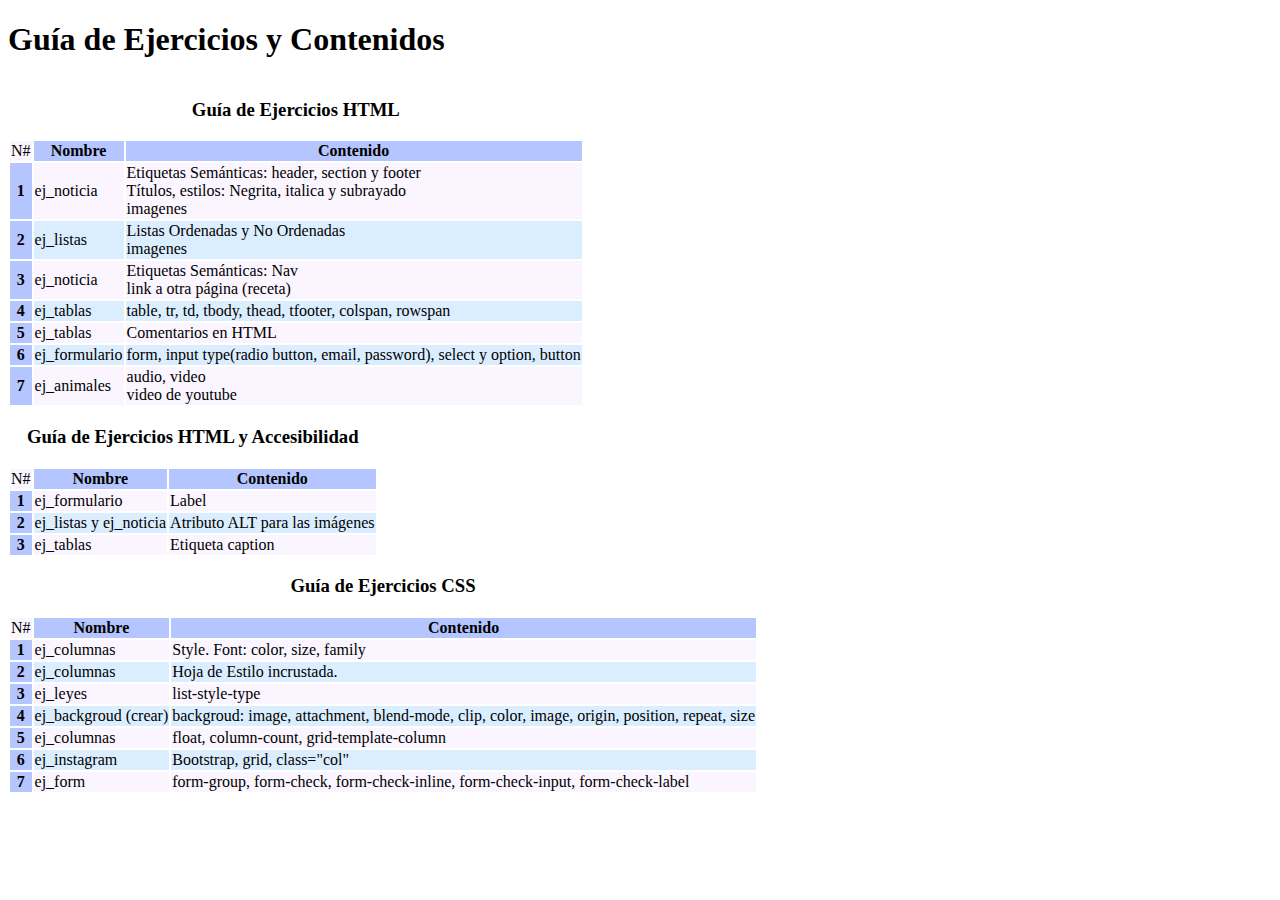
<file: index.html>
<!DOCTYPE html>
<html lang="es">
<head>
    <meta charset="UTF-8">
    <title>Guía de Ejercicios y Contenidos</title>
    <style>
        body{font-family: Calibri; align-self: center}
        table th {background-color: #b4c5ff; }

        table tr:nth-child(odd) {background-color: #faf5ff;}

        table tr:nth-child(even) {background-color: #dbeeff;}
    </style>
</head>
<body>
<h1>Guía de Ejercicios y Contenidos</h1>
<table>
    <caption><h3>Guía de Ejercicios HTML</h3></caption>
    <thead>
    <tr>
        <td>N#</td>
        <th>Nombre</th>
        <th>Contenido</th>
    </tr>
    </thead>
    <tbody>
    <tr>
        <th>1</th>
        <td>ej_noticia</td>
        <td>Etiquetas Semánticas: header, section y footer
            <br> Títulos, estilos: Negrita, italica y subrayado <br> imagenes </td>
    </tr>
    <tr>
        <th>2</th>
        <td>ej_listas</td>
        <td>Listas Ordenadas y No Ordenadas <br> imagenes</td>
    </tr>
    <tr>
        <th>3</th>
        <td>ej_noticia</td>
        <td>Etiquetas Semánticas: Nav <br> link a otra página (receta)</td>
    </tr>
    <tr>
        <th>4</th>
        <td>ej_tablas</td>
        <td>table, tr, td, tbody, thead, tfooter, colspan, rowspan</td>
    </tr>
    <tr>
        <th>5</th>
        <td>ej_tablas</td>
        <td>Comentarios en HTML</td>
    </tr>
    <tr>
        <th>6</th>
        <td>ej_formulario</td>
        <td>form, input type(radio button, email, password), select y option, button</td>
    </tr>

    <tr>
        <th>7</th>
        <td>ej_animales</td>
        <td>audio, video <br>
        video de youtube</td>
    </tr>
    </tbody>
</table>

<table>
    <caption><h3>Guía de Ejercicios HTML y Accesibilidad</h3></caption>
    <thead>
    <tr>
        <td>N#</td>
        <th>Nombre</th>
        <th>Contenido</th>
    </tr>
    </thead>
    <tbody>
    <tr>
        <th>1</th>
        <td>ej_formulario</td>
        <td>Label</td>
    </tr>
    <tr>
        <th>2</th>
        <td>ej_listas y ej_noticia</td>
        <td>Atributo ALT para las imágenes</td>
    </tr>
    <tr>
        <th>3</th>
        <td>ej_tablas</td>
        <td>Etiqueta caption</td>
    </tr>
    </tbody>
</table>

<table>
    <caption><h3>Guía de Ejercicios CSS</h3></caption>
    <thead>
    <tr>
        <td>N#</td>
        <th>Nombre</th>
        <th>Contenido</th>
    </tr>
    </thead>
    <tbody>
    <tr>
        <th>1</th>
        <td>ej_columnas</td>
        <td>Style. Font: color, size, family</td>
    </tr>
    <tr>
        <th>2</th>
        <td>ej_columnas</td>
        <td>Hoja de Estilo incrustada.</td>
    </tr>
    <tr>
        <th>3</th>
        <td>ej_leyes</td>
        <td>list-style-type</td>
    </tr>
    <tr>
        <th>4</th>
        <td>ej_backgroud (crear)</td>
        <td>backgroud: image, attachment, blend-mode, clip, color, image, origin, position, repeat, size</td>
    </tr>
    <tr>
        <th>5</th>
        <td>ej_columnas</td>
        <td>float, column-count, grid-template-column</td>
    </tr>
    <tr>
        <th>6</th>
        <td>ej_instagram</td>
        <td>Bootstrap, grid, class="col"</td>
    </tr>

    <tr>
        <th>7</th>
        <td>ej_form</td>
        <td>form-group, form-check, form-check-inline, form-check-input, form-check-label</td>
    </tr>
    </tbody>
</table>
</body>
</html>
</file>
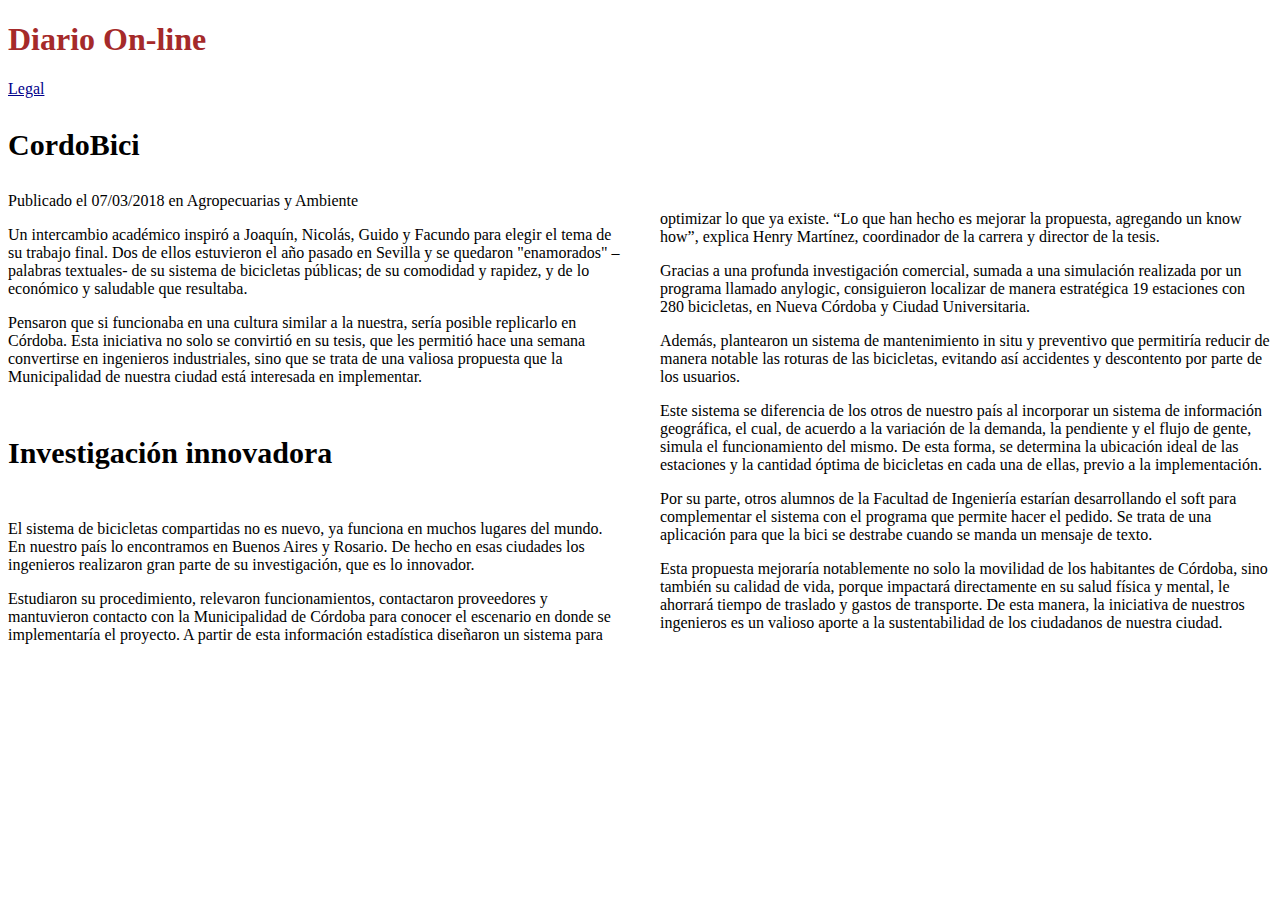
<file: Ejercicios-CSS/ej_columnas.html>
<!DOCTYPE html>
<html lang="es">
<head>
    <meta charset="UTF-8">
    <title>Ejercicio Columnas</title>
    <style>
        #tituloPrincipal{
            color: brown;
        }
        .tituloNoticia{
            font-size: 30px;
        }
        body{
            font-family: tahoma;
        }
        a:link, a:visited{
            color: darkblue;
        }
        a:hover{
            font-size: 1.4em;
        }
        a.active{
            font-weight: bold;
        }
        article{
            column-count: 2;
            column-gap: 40px;
        }
    </style>
</head>
<body>
<!--Cree los estilos CSS necesarios para que el texto se visualice en 2 columnas-->
<header>
    <h1 id="tituloPrincipal">Diario On-line</h1>
</header>
<a href="ej_leyes.html" target="_blank">Legal</a>
<section>
    <h3 class="tituloNoticia">CordoBici</h3>
    Publicado el 07/03/2018 en Agropecuarias y Ambiente
    <article>
        <div class="columna1">
            <p>
                Un intercambio académico inspiró a Joaquín, Nicolás, Guido y Facundo para elegir el tema de su trabajo final.
                Dos de ellos estuvieron el año pasado en Sevilla y se quedaron "enamorados" –palabras textuales- de su
                sistema de bicicletas públicas; de su comodidad y rapidez, y de lo económico y saludable que resultaba.
            </p>

            <p>
                Pensaron que si funcionaba en una cultura similar a la nuestra, sería posible replicarlo en Córdoba.
                Esta iniciativa no solo se convirtió en su tesis, que les permitió hace una semana convertirse en ingenieros
                industriales, sino que se trata de una valiosa propuesta que la Municipalidad de nuestra ciudad está
                interesada en implementar.
            </p>

            <h5 class="tituloNoticia">Investigación innovadora</h5>

            <p>
                El sistema de bicicletas compartidas no es nuevo, ya funciona en muchos lugares del mundo. En nuestro país
                lo encontramos en Buenos Aires y Rosario. De hecho en esas ciudades los ingenieros realizaron gran parte de
                su investigación, que es lo innovador.
            </p>

            <p>
                Estudiaron su procedimiento, relevaron funcionamientos, contactaron proveedores y mantuvieron contacto con
                la Municipalidad de Córdoba para conocer el escenario en donde se implementaría el proyecto.  A partir de
                esta información estadística diseñaron un sistema para optimizar lo que ya existe. “Lo que han hecho es
                mejorar la propuesta, agregando un know how”, explica Henry Martínez, coordinador de la carrera y director
                de la tesis.
            </p>
        </div>
        <div class="columna2">
            <p>
                Gracias a una profunda investigación comercial, sumada a una simulación realizada por un programa llamado
                anylogic, consiguieron localizar de manera estratégica 19 estaciones con 280 bicicletas, en Nueva Córdoba y
                Ciudad Universitaria.
            </p>

            <p>
                Además, plantearon un sistema de mantenimiento in situ y preventivo que permitiría reducir de manera notable
                las roturas de las bicicletas, evitando así accidentes y descontento por parte de los usuarios.
            </p>

            <p>
                Este sistema se diferencia de los otros de nuestro país al incorporar un sistema de información geográfica,
                el cual, de acuerdo a la variación de la demanda, la pendiente y el flujo de gente, simula el funcionamiento
                del mismo. De esta forma, se determina la ubicación ideal de las estaciones y la cantidad óptima de
                bicicletas en cada una de ellas, previo a la implementación.
            </p>

            <p>
                Por su parte, otros alumnos de la Facultad de Ingeniería estarían desarrollando el soft para complementar
                el sistema con el programa que permite hacer el pedido.  Se trata de una aplicación para que la bici se
                destrabe cuando se manda un mensaje de texto.
            </p>

            <p>
                Esta propuesta mejoraría notablemente no solo la movilidad de los habitantes de Córdoba, sino también su
                calidad de vida, porque impactará directamente en su salud física y mental, le ahorrará tiempo de traslado
                y gastos de transporte. De esta manera, la iniciativa de nuestros ingenieros es un valioso aporte a la
                sustentabilidad de los ciudadanos de nuestra ciudad.
            </p>
        </div>
    </article>
</section>
</body>
</html>
</file>
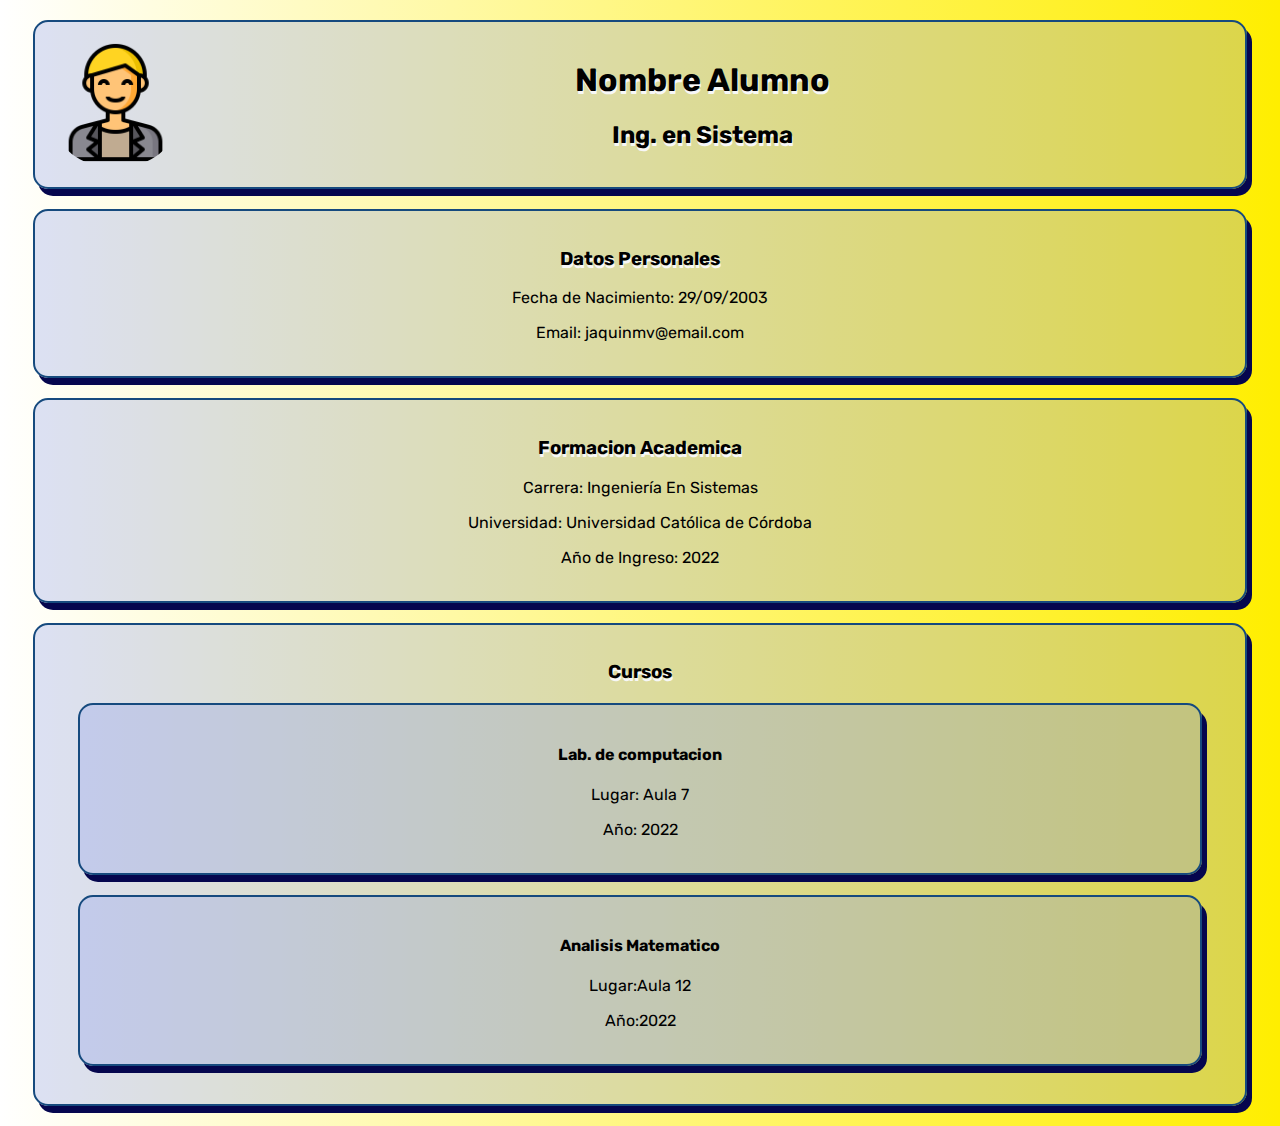
<file: Ejercicios-CSS/ej_cv.html>
<!DOCTYPE html>
<html lang="es">
<head>
    <meta charset="UTF-8">
    <title>CV Nombre Apellido</title>
    <link rel="preconnect" href="https://fonts.googleapis.com">
    <link rel="preconnect" href="https://fonts.gstatic.com" crossorigin>
    <link href="https://fonts.googleapis.com/css2?family=Rubik&display=swap" rel="stylesheet">
    <link rel="shortcut icon" href="imagenes/iconoweb.png">
    <link rel="stylesheet" href="estilo_cv.css" type="text/css">
</head>
<body class="cuerpoPagina">

<div>
    <img src="imagenes/fotopersona.png" id="foto">
    <h1>Nombre Alumno</h1>
    <h2>Ing. en Sistema</h2>
</div>

<div>
    <h3>Datos Personales</h3>
    <p><span>Fecha de Nacimiento:</span> 29/09/2003</p>
    <p><span>Email:</span> jaquinmv@email.com</p>
</div>

<div>
    <h3>Formacion Academica</h3>
    <p><span>Carrera:</span> Ingeniería En Sistemas</p>
    <p><span>Universidad:</span> Universidad Católica de Córdoba</p>
    <p><span>Año de Ingreso:</span> 2022</p>
</div>

<div>
    <h3>Cursos</h3>

    <div>
        <h4>Lab. de computacion</h4>
        <p><span>Lugar:</span> Aula 7</p>
        <p><span>Año:</span> 2022 </p>
    </div>

    <div>
        <h4>Analisis Matematico</h4>
        <p><span>Lugar:</span>Aula 12</p>
        <p><span>Año:</span>2022</p>
    </div>
</div>
</body>
</html>
</file>
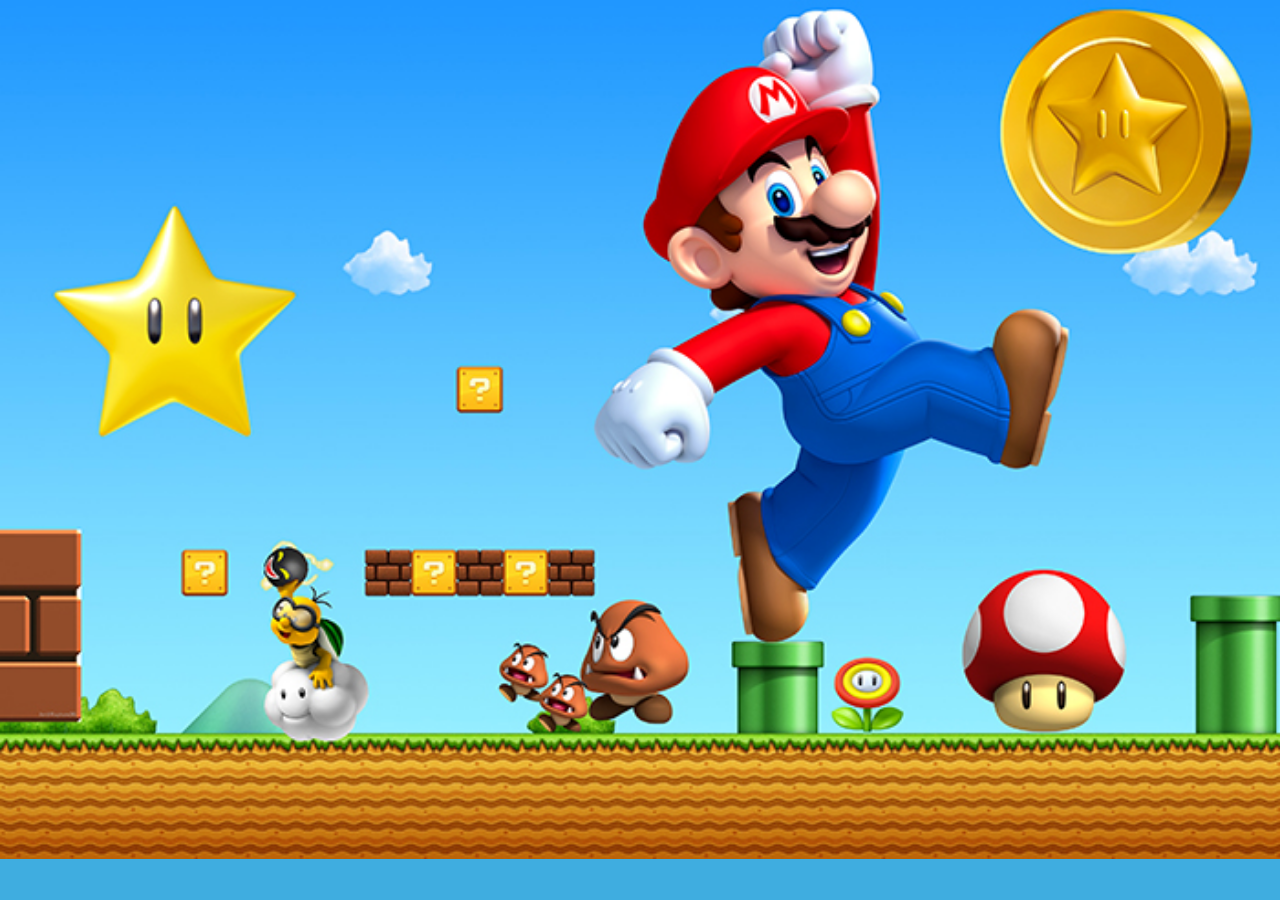
<file: Ejercicios-CSS/ej_fondos.html>
<!DOCTYPE html>
<html lang="es">
<head>
    <meta charset="UTF-8">
    <title>MARIOOOOO!!!!!!</title>
    <style>
        body{
            background-color: rgb(63, 173, 224);
            background-image: url("imagenes/fondo_mario.jpg");
            background-repeat: no-repeat;
            background-size: cover;
            background-attachment: scroll;
        }
    </style>
</head>
<body>
    
</body>
</html>
</file>
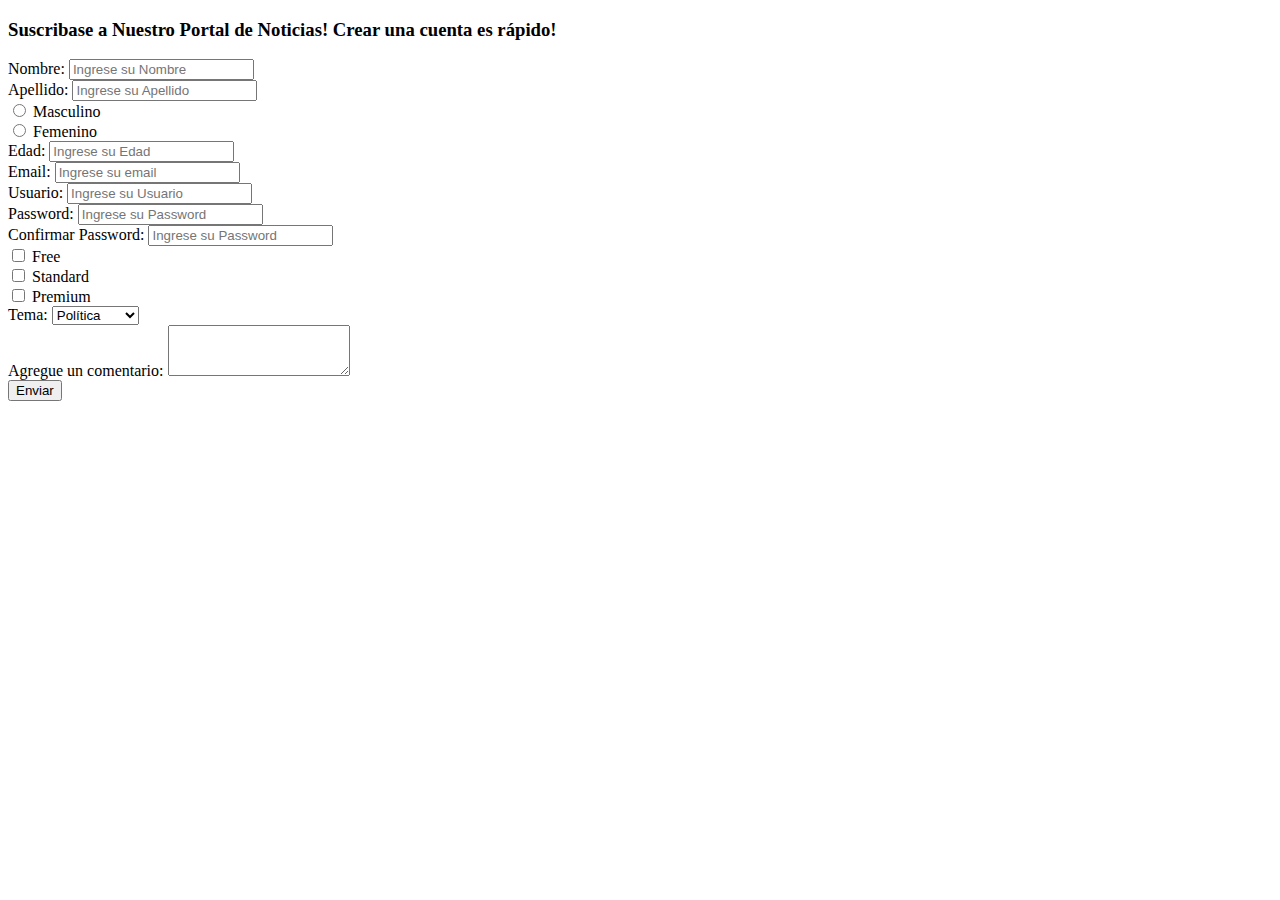
<file: Ejercicios-CSS/ej_formulario.html>
<!DOCTYPE html>
<html lang="es">
<head>
    <meta charset="UTF-8">
    <title>Ejercicio Formulario</title>
    <link rel="stylesheet" href="https://stackpath.bootstrapcdn.com/bootstrap/4.1.3/css/bootstrap.min.css" integrity="sha384-MCw98/SFnGE8fJT3GXwEOngsV7Zt27NXFoaoApmYm81iuXoPkFOJwJ8ERdknLPMO" crossorigin="anonymous">

    <script src="https://code.jquery.com/jquery-3.3.1.slim.min.js" integrity="sha384-q8i/X+965DzO0rT7abK41JStQIAqVgRVzpbzo5smXKp4YfRvH+8abtTE1Pi6jizo" crossorigin="anonymous"></script>
    <script src="https://cdnjs.cloudflare.com/ajax/libs/popper.js/1.14.3/umd/popper.min.js" integrity="sha384-ZMP7rVo3mIykV+2+9J3UJ46jBk0WLaUAdn689aCwoqbBJiSnjAK/l8WvCWPIPm49" crossorigin="anonymous"></script>
    <script src="https://stackpath.bootstrapcdn.com/bootstrap/4.1.3/js/bootstrap.min.js" integrity="sha384-ChfqqxuZUCnJSK3+MXmPNIyE6ZbWh2IMqE241rYiqJxyMiZ6OW/JmZQ5stwEULTy" crossorigin="anonymous"></script>

    <style>
        form{
            width: 70%;
        }
    </style>
</head>
<body>
<h3>Suscribase a Nuestro Portal de Noticias! Crear una cuenta es rápido!</h3>
<div>
    <form>
        <div class="form-group">
            <label for="input_nombre">Nombre:</label>
            <input type="text" class="form-control" id="input_nombre" aria-describedby="nombre" placeholder="Ingrese su Nombre">
        </div>
        <div class="form-group">
            <label for="input_apellido">Apellido:</label>
            <input type="text" class="form-control" id="input_apellido" aria-describedby="apellido" placeholder="Ingrese su Apellido">
        </div>

        <div class="form-check form-check-inline">
            <input class="form-check-input" type="radio" name="radioButton_sexo" id="sexoM" value="masculino">
            <label class="form-check-label" for="sexoM">Masculino</label>
        </div>
        <div class="form-check form-check-inline">
            <input class="form-check-input" type="radio" name="radioButton_sexo" id="sexoF" value="femenino">
            <label class="form-check-label" for="sexoF">Femenino</label>
        </div>

        <div class="form-group">
            <label for="input_edad">Edad:</label>
            <input type="text" class="form-control" id="input_edad" aria-describedby="edad" placeholder="Ingrese su Edad">
        </div>

        <div class="form-group">
            <label for="input_nombre">Email:</label>
            <input type="email" class="form-control" id="input_email" aria-describedby="email" placeholder="Ingrese su email">
        </div>

        <div class="form-group">
            <label for="input_usuario">Usuario:</label>
            <input type="text" class="form-control" id="input_usuario" aria-describedby="usuario" placeholder="Ingrese su Usuario">
        </div>
        <div class="form-group">
            <label for="input_password">Password:</label>
            <input type="password" class="form-control" id="input_password" aria-describedby="password" placeholder="Ingrese su Password">
        </div>
        <div class="form-group">
            <label for="input_conf-password">Confirmar Password:</label>
            <input type="password" class="form-control" id="input_conf-password" aria-describedby="confirmar password" placeholder="Ingrese su Password">
        </div>

        <div class="form-check form-check-inline">
            <input class="form-check-input" type="checkbox" id="chk_free" value="free">
            <label class="form-check-label" for="chk_free">Free</label>
        </div>
        <div class="form-check form-check-inline">
            <input class="form-check-input" type="checkbox" id="chk_standard" value="standard">
            <label class="form-check-label" for="chk_standard">Standard</label>
        </div>
        <div class="form-check form-check-inline">
            <input class="form-check-input" type="checkbox" id="chk_premium" value="premium">
            <label class="form-check-label" for="chk_premium">Premium</label>
        </div>

        <div class="form-group">
            <label class="my-1 mr-2" for="input_tema">Tema:</label>
            <select class="form-control" id="input_tema">
                <option>Política</option>
                <option>Negocios</option>
                <option>Tecnología</option>
                <option>Salud</option>
            </select>
        </div>

        <div class="form-group">
            <label for="textarea_comentario">Agregue un comentario:</label>
            <textarea class="form-control" id="textarea_comentario" rows="3"></textarea>
        </div>

        <button type="submit" class="btn btn-primary mb-2">Enviar</button>
    </form>
</div>
</body>
</html>
</file>
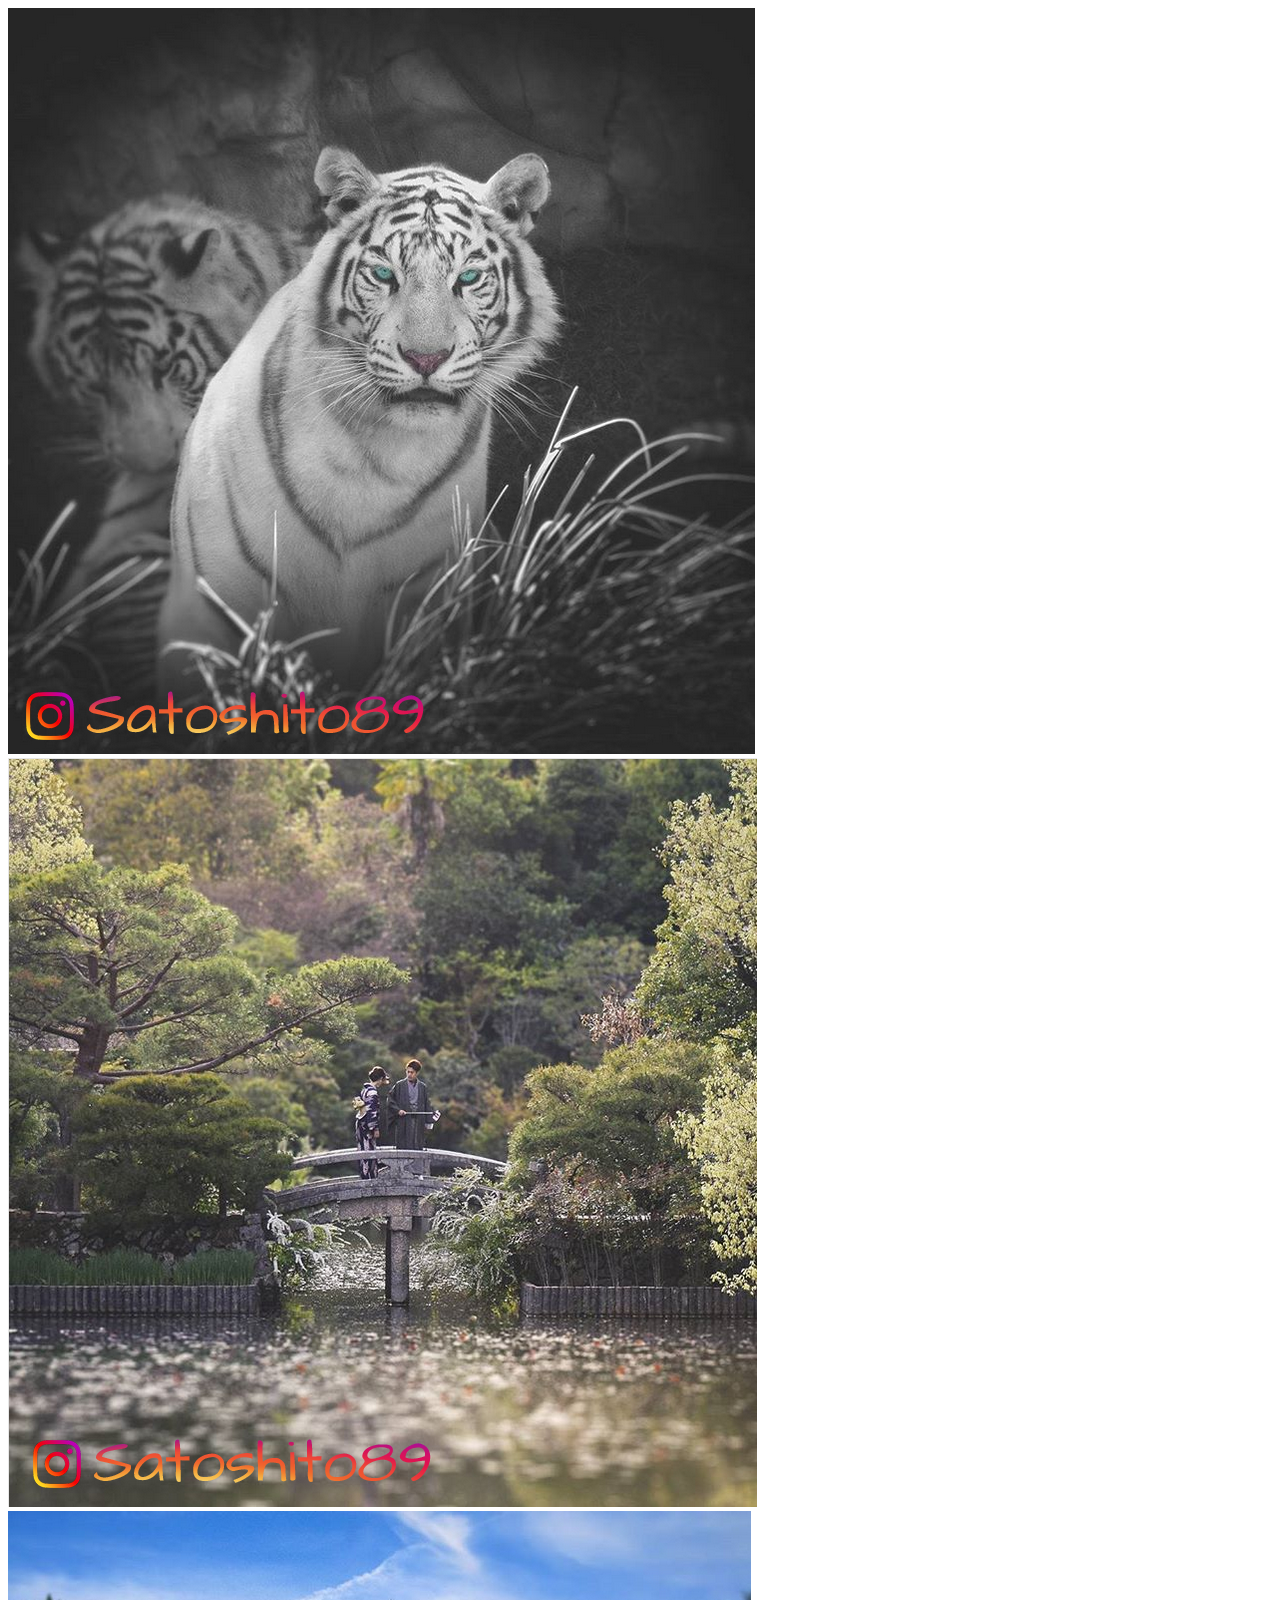
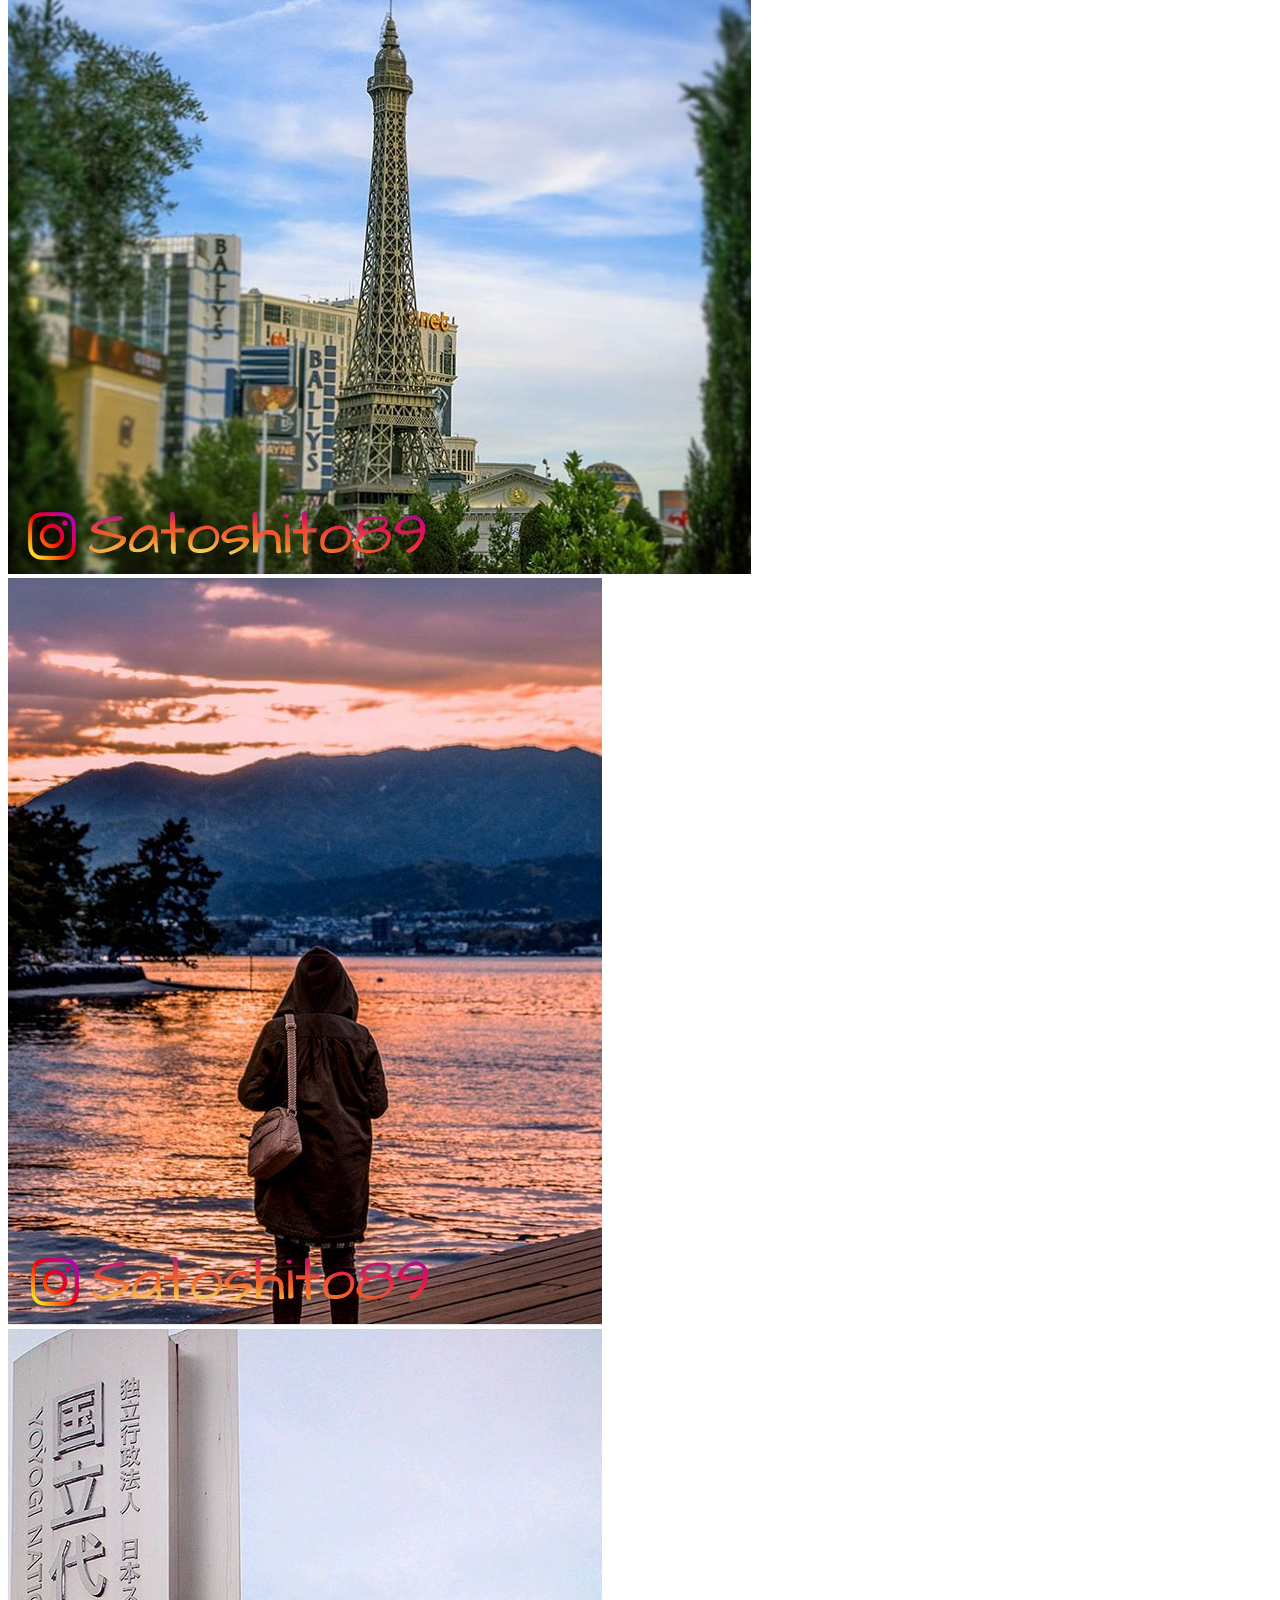
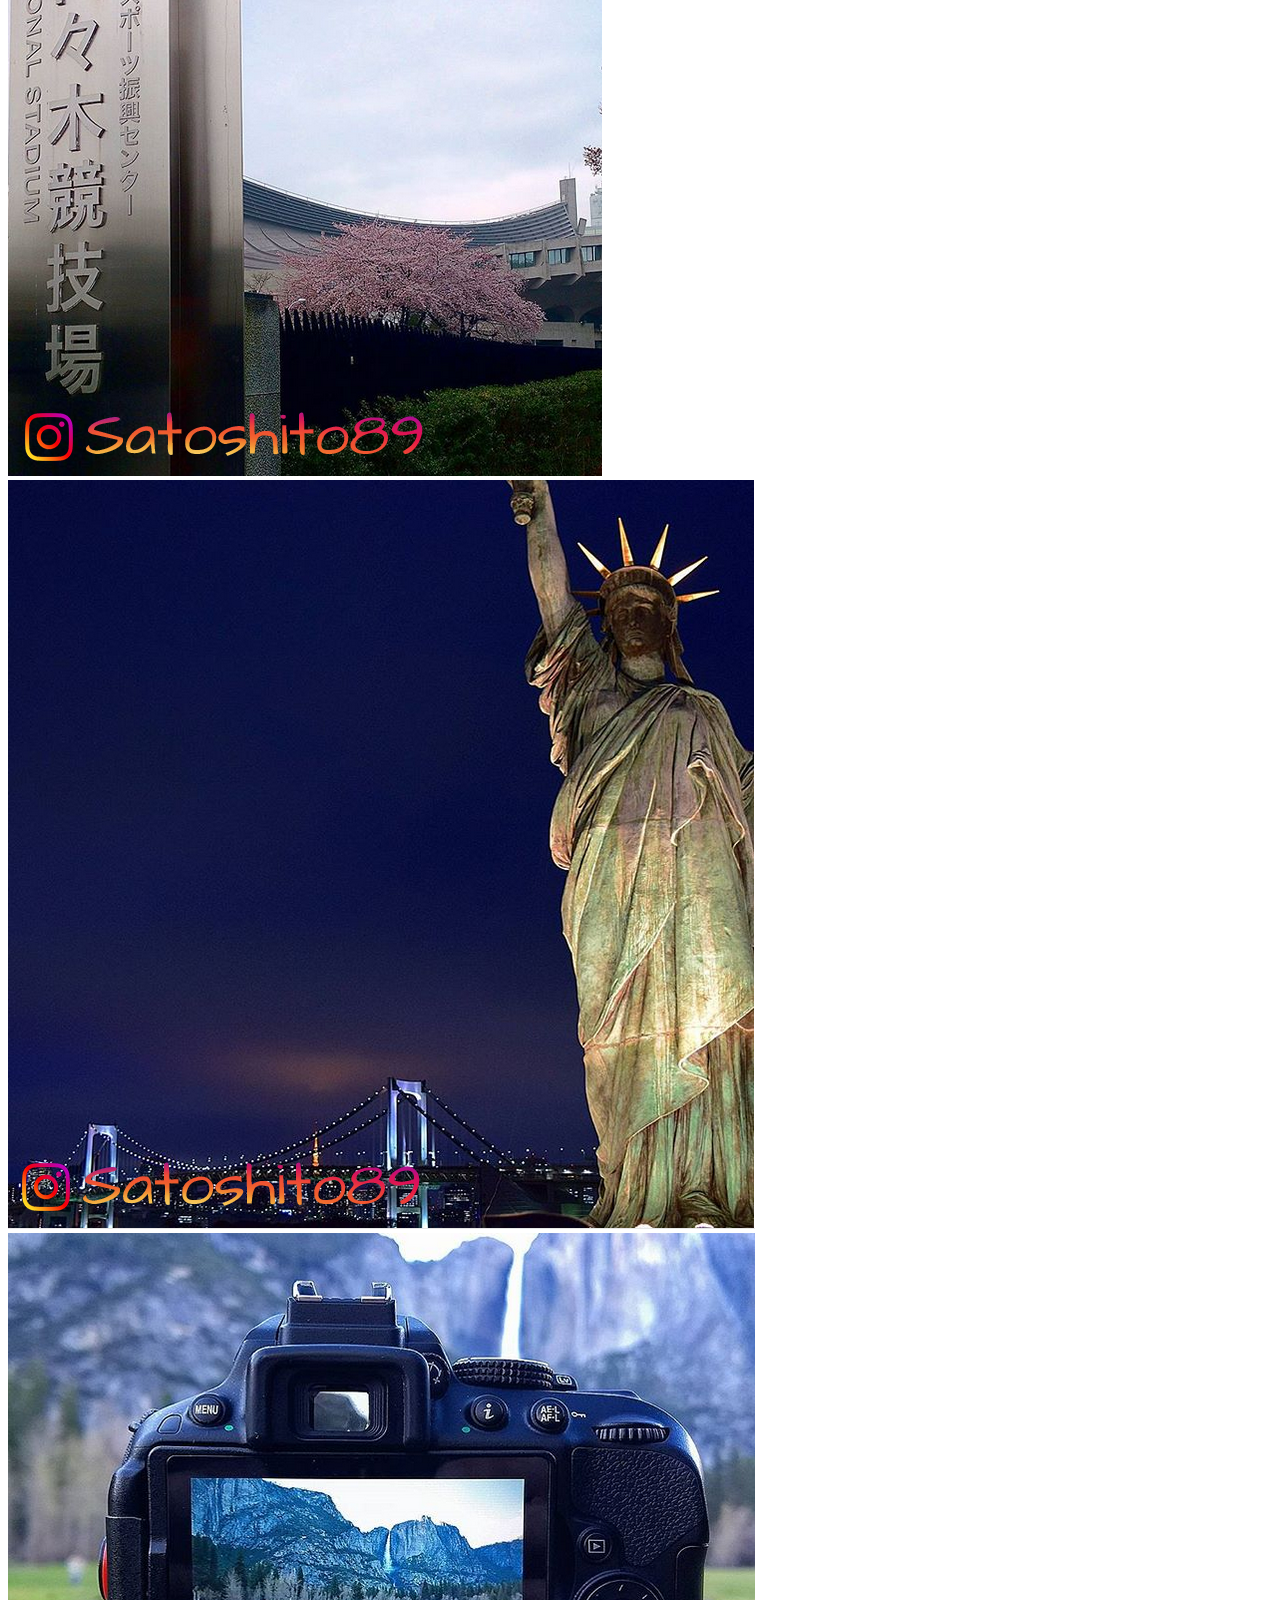
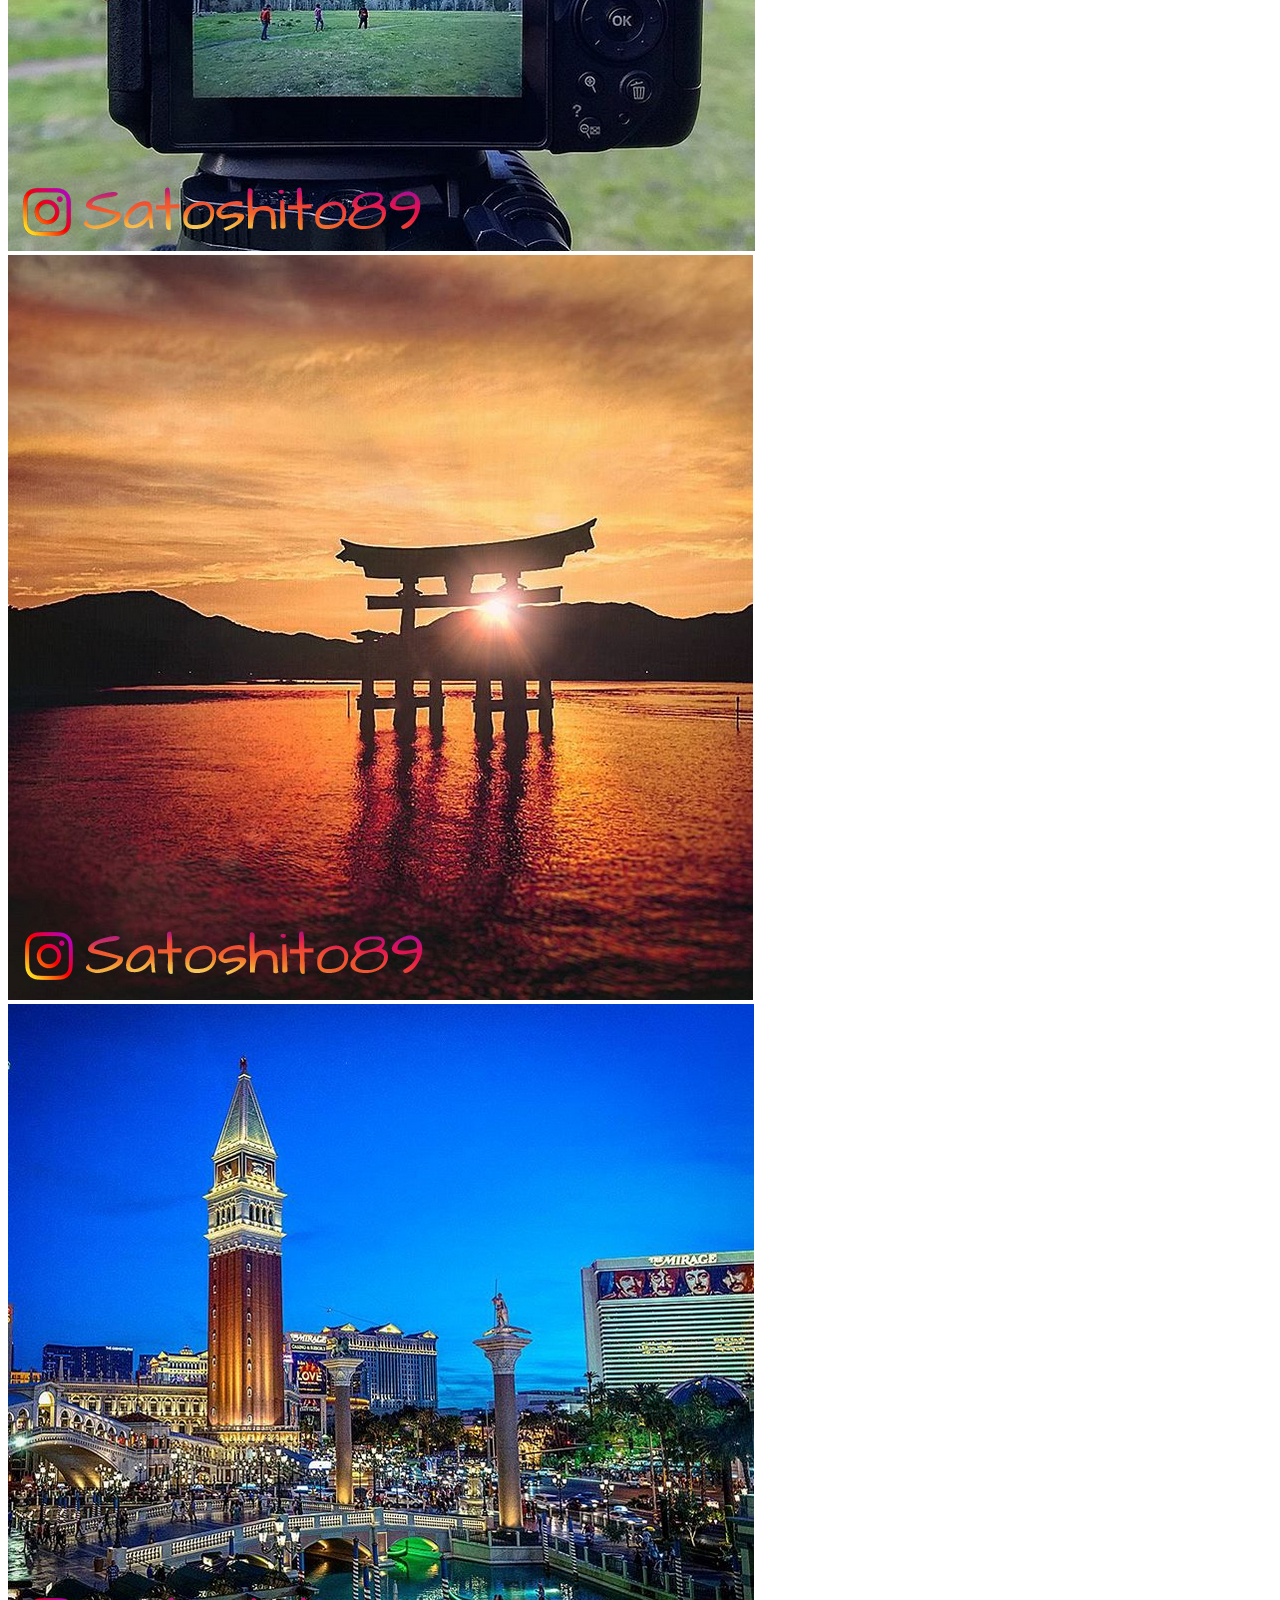
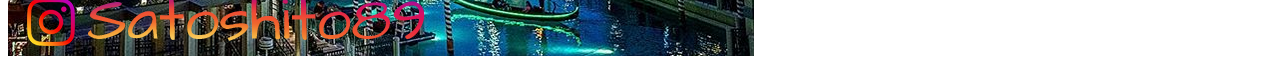
<file: Ejercicios-CSS/ej_instagram.html>
<!DOCTYPE html>
<html lang="en">
<head>
    <meta charset="UTF-8">
    <title>Instagram</title>
    <link href="https://cdn.jsdelivr.net/npm/bootstrap@5.2.0-beta1/dist/css/bootstrap.min.css" rel="stylesheet" integrity="sha384-0evHe/X+R7YkIZDRvuzKMRqM+OrBnVFBL6DOitfPri4tjfHxaWutUpFmBp4vmVor" crossorigin="anonymous">
    <script src="https://cdn.jsdelivr.net/npm/bootstrap@5.2.0-beta1/dist/js/bootstrap.bundle.min.js" integrity="sha384-pprn3073KE6tl6bjs2QrFaJGz5/SUsLqktiwsUTF55Jfv3qYSDhgCecCxMW52nD2" crossorigin="anonymous"></script>
    </head>
<body>

<div>
    <div>
        <img src="imagenes/satoshito89_01.png">
    </div>
    <div>
        <img src="imagenes/satoshito89_02.png">
    </div>
    <div>
        <img src="imagenes/satoshito89_03.png">
    </div>
</div>

<div>
    <div>
        <img src="imagenes/satoshito89_04.png">
    </div>
    <div>
        <img src="imagenes/satoshito89_05.png">
    </div>
    <div>
        <img src="imagenes/satoshito89_06.png">
    </div>
</div>

<div>
    <div>
        <img src="imagenes/satoshito89_07.png">
    </div>
    <div>
        <img src="imagenes/satoshito89_08.png">
    </div>
    <div>
        <img src="imagenes/satoshito89_09.png">
    </div>
</div>
</body>
</html>
</file>
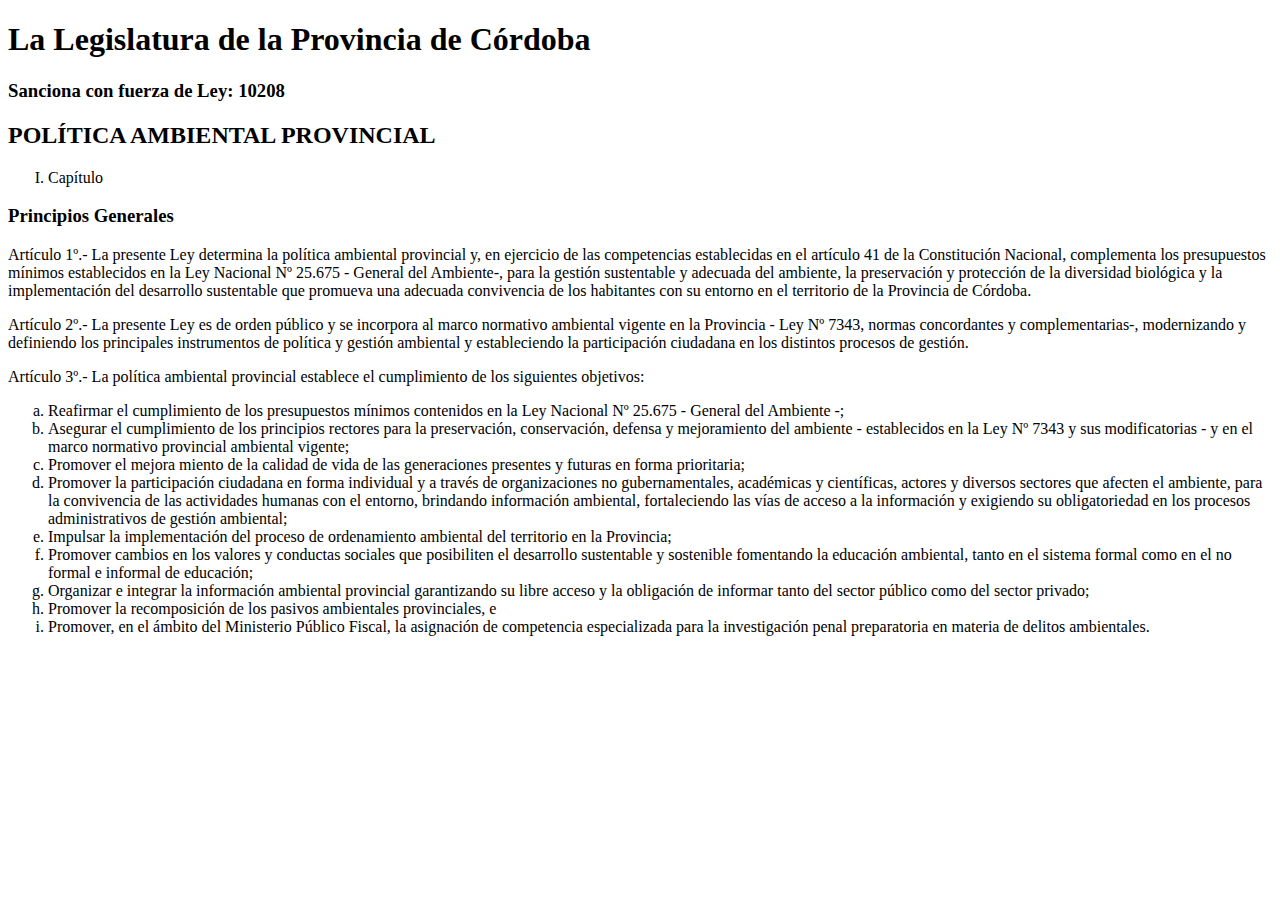
<file: Ejercicios-CSS/ej_leyes.html>
<!DOCTYPE html>
<html lang="en">
<head>
    <meta charset="UTF-8">
    <title>Ley 10.208 - Política Ambiental Provincial</title>
    <style>
        ol.titulo li{
            list-style-type: upper-roman;
        }

        ol.subitems li{
            list-style-type: lower-alpha;
        }
        

    </style>
</head>
<body>
<h1>La Legislatura de la Provincia de Córdoba</h1>
<h3>Sanciona con fuerza de Ley: 10208</h3>
<h2>POLÍTICA AMBIENTAL PROVINCIAL</h2>

<ol class="titulo">
    <li>Capítulo</li>
</ol>

<h3>Principios Generales</h3>
<p><span>Artículo 1º.-</span> La  presente  Ley  determina  la  política  ambiental  provincial  y,  en
    ejercicio de las competencias establecidas en el artículo 41 de la
    Constitución  Nacional,  complementa  los  presupuestos  mínimos establecidos en la Ley Nacional Nº 25.675 -
    General del Ambiente-, para  la  gestión  sustentable  y  adecuada  del  ambiente, la  preservación  y
    protección  de  la  diversidad  biológica  y  la implementación  del  desarrollo  sustentable  que  promueva  una
    adecuada  convivencia  de  los  habitantes  con  su  entorno  en  el territorio de la Provincia de Córdoba.
</p>
<p>
    <span>Artículo 2º.-</span> La  presente  Ley  es  de  orden  público  y  se  incorpora  al  marco
    normativo  ambiental  vigente  en  la  Provincia - Ley  Nº 7343, normas   concordantes   y   complementarias-,
    modernizando   y definiendo  los  principales  instrumentos  de  política  y  gestión
    ambiental  y  estableciendo  la  participación  ciudadana en  los distintos procesos de gestión.
</p>
<p>
    <span>Artículo 3º.-</span> La política ambiental provincial establece el cumplimiento de los
    siguientes objetivos:
<ol class="subitems">
    <li>Reafirmar   el   cumplimiento   de   los   presupuestos   mínimos contenidos   en   la   Ley   Nacional   Nº 25.675
        - General   del Ambiente -;</li>
    <li>
        Asegurar  el  cumplimiento  de  los  principios  rectores  para  la preservación,   conservación,   defensa   y
        mejoramiento   del ambiente - establecidos en la Ley Nº 7343 y sus modificatorias -
        y en el marco normativo provincial ambiental vigente;
    </li>
    <li>
        Promover  el  mejora miento  de  la  calidad  de  vida  de  las generaciones presentes y futuras en forma prioritaria;
    </li>
    <li>
        Promover la participación ciudadana en forma individual y a través  de  organizaciones  no  gubernamentales,
        académicas  y científicas,   actores   y   diversos   sectores   que   afecten   el ambiente, para la convivencia
        de las actividades humanas con el  entorno,  brindando  información  ambiental,  fortaleciendo las vías de acceso
        a la información y exigiendo su obligatoriedad  en  los  procesos  administrativos  de  gestión ambiental;
    </li>
    <li>
        Impulsar  la  implementación  del  proceso  de  ordenamiento ambiental del territorio en la Provincia;
    </li>
    <li>
        Promover  cambios  en  los  valores  y  conductas  sociales  que
        posibiliten el desarrollo sustentable y sostenible fomentando la
        educación ambiental, tanto en el sistema formal como en el no formal e informal de educación;
    </li>
    <li>
        Organizar  e  integrar  la  información  ambiental  provincial
        garantizando su libre acceso y la obligación de informar tanto del sector público como del sector privado;
    </li>
    <li>
        Promover   la   recomposición   de   los   pasivos   ambientales provinciales, e
    </li>
    <li>
        Promover, en  el  ámbito  del  Ministerio  Público  Fiscal, la asignación de competencia especializada
        para la investigación   penal   preparatoria   en   materia   de   delitos ambientales.
    </li>
</ol>
</p>
</body>
</html>
</file>
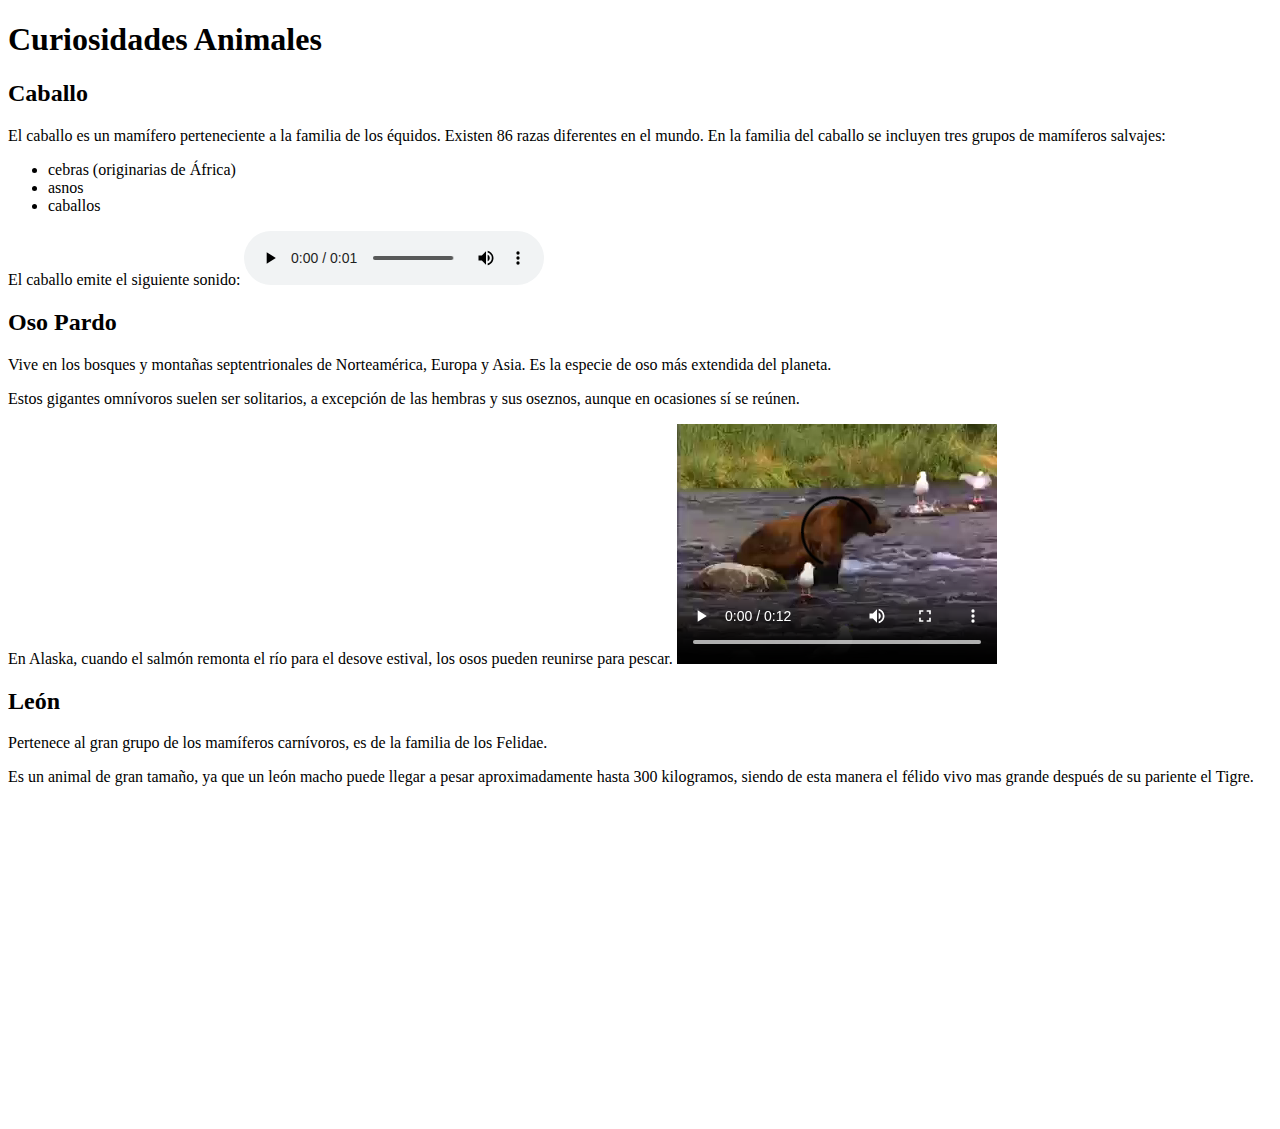
<file: Ejercicios-HTML/ej_animales.html>
<!DOCTYPE html>
<html lang="en">
<head>
    <meta charset="UTF-8">
    <title>Animales</title>
</head>
<body>
<header><h1>Curiosidades Animales</h1></header>
<div>
    <h2>Caballo</h2>
    <p>El caballo es un mamífero perteneciente a la familia de los équidos. Existen 86 razas diferentes en el mundo.
        En la familia del caballo se incluyen tres grupos de mamíferos salvajes:
    <ul>
        <li>cebras (originarias de África)</li>
        <li>asnos </li>
        <li>caballos </li>
    </ul>
    </p>
    <p>
        El caballo emite el siguiente sonido:
        <!--Insertar audio de la carpeta resources-->
        <audio src="resources/horse.ogg" controls>
            Tu navegador no puede renderizar este elemento de audio
        </audio>
    </p>
</div>

<div>
    <h2>Oso Pardo</h2>
    <p>
        Vive en los bosques y montañas septentrionales de Norteamérica, Europa y Asia.
        Es la especie de oso más extendida del planeta.
    </p>
    <p>
        Estos gigantes omnívoros suelen ser solitarios, a excepción de las hembras y sus oseznos,
        aunque en ocasiones sí se reúnen.
    </p>
    <p>
        En Alaska, cuando el salmón remonta el río para el desove estival, los osos pueden reunirse para pescar.
        <!--Insertar Video de osos pescando ubicado en la carpeta de resources-->
        <video src="resources/movie.mp4" controls>
            Tu navegador no puede renderizar el elemento de video
        </video>
    </p>
</div>
<div>
    <h2>León</h2>
    <p>
        Pertenece al gran grupo de los mamíferos carnívoros, es de la familia de los Felidae.
    </p>
    <p>
        Es un animal de gran tamaño, ya que un león macho puede llegar a pesar aproximadamente hasta 300 kilogramos,
        siendo de esta manera el félido vivo mas grande después de su pariente el Tigre.
    </p>
    <!--Insertar video de youtube sobre leones-->
    <iframe width="560" height="315" src="https://www.youtube.com/embed/bz322_df2ZI" title="YouTube video player" frameborder="0" allow="accelerometer; autoplay; clipboard-write; encrypted-media; gyroscope; picture-in-picture; web-share" allowfullscreen></iframe>
</div>
</body>
</html>
</file>
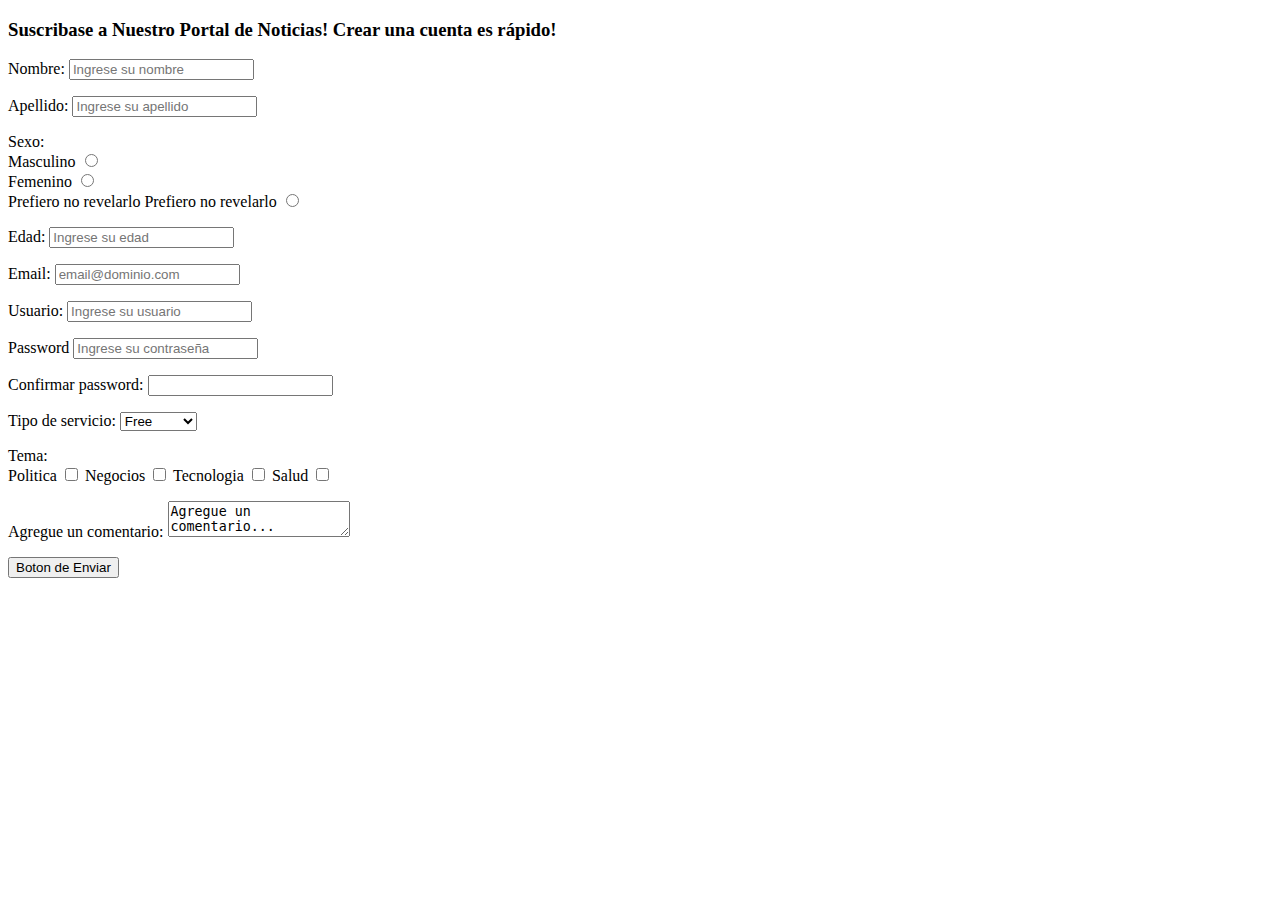
<file: Ejercicios-HTML/ej_formulario.html>
<!DOCTYPE html>
<html lang="en">
<head>
    <meta charset="UTF-8">
    <title>Ejercicio Formulario</title>
    <style>
        form {
            display: block;
            margin-top: 0em;
        }
    </style>
</head>
<body>
<!--Cree un Formulario con los campos que se proponen a continuacion-->
<!--Agregue el atributo legend-->

<!--Si tienes dudas de como hacer un formulario, puedes consultar:
    https://www.w3schools.com/html/tryit.asp?filename=tryhtml_elem_output-->

<h3>Suscribase a Nuestro Portal de Noticias! Crear una cuenta es rápido!</h3>
<form name="formularioSuscripcion">
<p>
    <label for="nombre">Nombre:</label>
    <input type="text"  name="nombre" placeholder="Ingrese su nombre">
</p>

<p>
    <label for="apellido">Apellido:</label>
    <input type="text"  name="apellido" placeholder="Ingrese su apellido">  
</p>

<p>
    Sexo: <br>
    <label for="masculino">Masculino</label>
    <input type="radio" name="genero" value="masculino"> <br>
    <label for="femenino">Femenino</label>
    <input type="radio" name="genero" value="femenino"> <br>
    <label for="NoRev">Prefiero no revelarlo</label>
    Prefiero no revelarlo <input type="radio" name="genero" value="NoRev">
</p>

<p>
    <label for="edad">Edad:</label>
    <input type="number" name="edad" placeholder="Ingrese su edad">
</p>

<p>
    <label for="email">Email:</label>
    <input type="email" name="email" placeholder="email@dominio.com">
</p>

<p>
    <label for="usuario">Usuario:</label>
    <input type="text" name="usuario" placeholder="Ingrese su usuario">
</p>

<p>
    <label for="password">Password</label>
    <input type="password" name="password" placeholder="Ingrese su contraseña">
</p>

<p>
    <label for="password">Confirmar password: </label>
    <input type="password" name="password">
</p>

<p>
    <label for="tipoServicio">Tipo de servicio:</label>
    <select name="tipoServicio">
        <option value="free">Free </option>
        <option value="standard">Standard</option>
        <option value="premium"> Premium</option> 
    </select>
</p>

<p>
    Tema: <br>
    <label for="tema">Politica</label>
    <input type="checkbox" value="politica" name="tema">
    <label for="tema">Negocios</label>
    <input type="checkbox" value="negocios" name="tema">
    <label for="tema">Tecnologia</label>
    <input type="checkbox" value="tecnologia" name="tema">
    <label for="tema">Salud</label>
    <input type="checkbox" value="salud" name="tema">
</p>

<p>
Agregue un comentario:
<textarea>Agregue un comentario...</textarea>
</p>

<p>
    <button>
        Boton de Enviar
    </button>
</p>
</form>
</body>
</html>
</file>
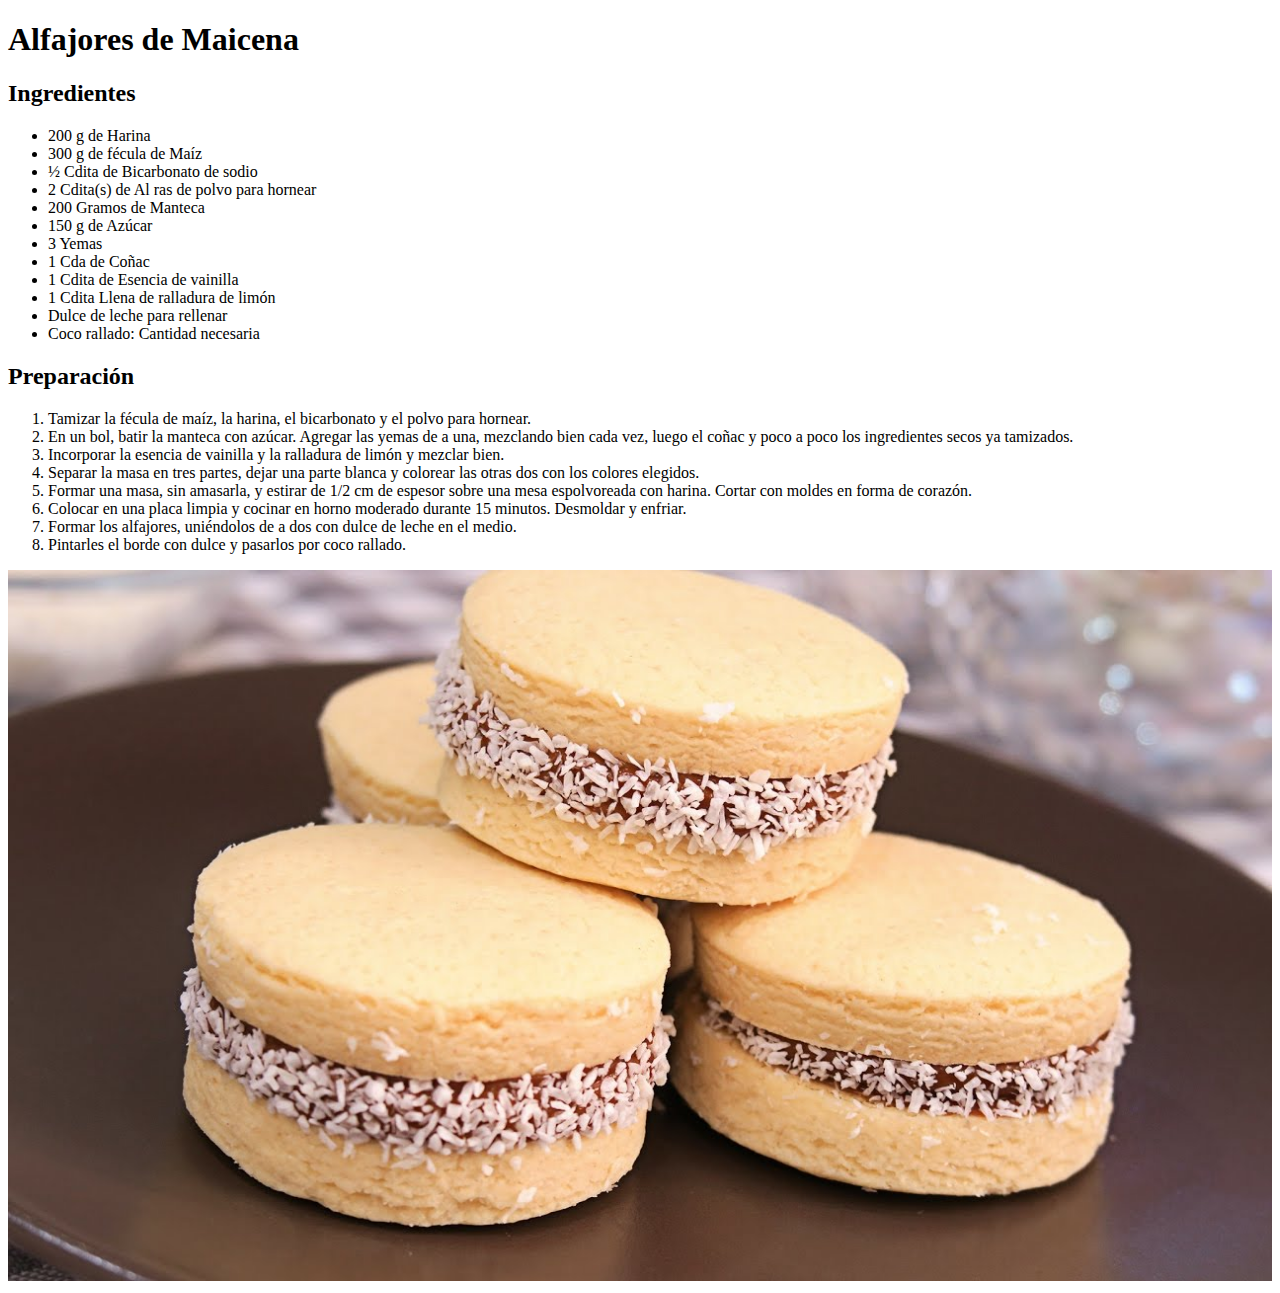
<file: Ejercicios-HTML/ej_listas.html>
<!DOCTYPE html>
<html lang="es">
<head>
    <meta charset="UTF-8">
    <title>Ejercicio Listas</title>
</head>
<body>
<!--Emplee listas No Ordenadas para los ingredientes y listas Ordenadas para los pasos-->
<!--Incluya la imagen de los alfajores de maicena bajo la receta. Agregue el atributo alt-->
<h1>Alfajores de Maicena</h1>

<h2>Ingredientes</h2>
<ul>
<li>200 g de Harina </li> 
<li>300 g de fécula de Maíz </li>
<li>½ Cdita de Bicarbonato de sodio </li>
<li>2 Cdita(s) de Al ras de polvo para hornear </li>
<li>200 Gramos de Manteca </li>
<li>150 g de Azúcar </li>
<li>3 Yemas </li>
<li>1 Cda de Coñac </li>
<li>1 Cdita de Esencia de vainilla </li>
<li>1 Cdita Llena de ralladura de limón </li>
<li>Dulce de leche para rellenar </li>
<li>Coco rallado: Cantidad necesaria </li>
</ul>
<h2>Preparación</h2>
<ol>
<li>Tamizar la fécula de maíz, la harina, el bicarbonato y el polvo para hornear.</li>
<li>En un bol, batir la manteca con azúcar. Agregar las yemas de a una, mezclando bien cada vez, luego el coñac y poco a poco los ingredientes secos ya tamizados.</li> 
<li>Incorporar la esencia de vainilla y la ralladura de limón y mezclar bien.</li>
<li>Separar la masa en tres partes, dejar una parte blanca y colorear las otras dos con los colores elegidos.</li>
<li>Formar una masa, sin amasarla, y estirar de 1/2 cm de espesor sobre una mesa espolvoreada con harina. Cortar con moldes en forma de corazón.</li>
<li>Colocar en una placa limpia y cocinar en horno moderado durante 15 minutos. Desmoldar y enfriar.</li>
<li>Formar los alfajores, uniéndolos de a dos con dulce de leche en el medio.</li>
<li>Pintarles el borde con dulce y pasarlos por coco rallado.</li>
</ol>

<img src="imagenes/foto_alfajores.jpg" width="100%" alt="Alfajores de maicena">
</body>
</html>
</file>
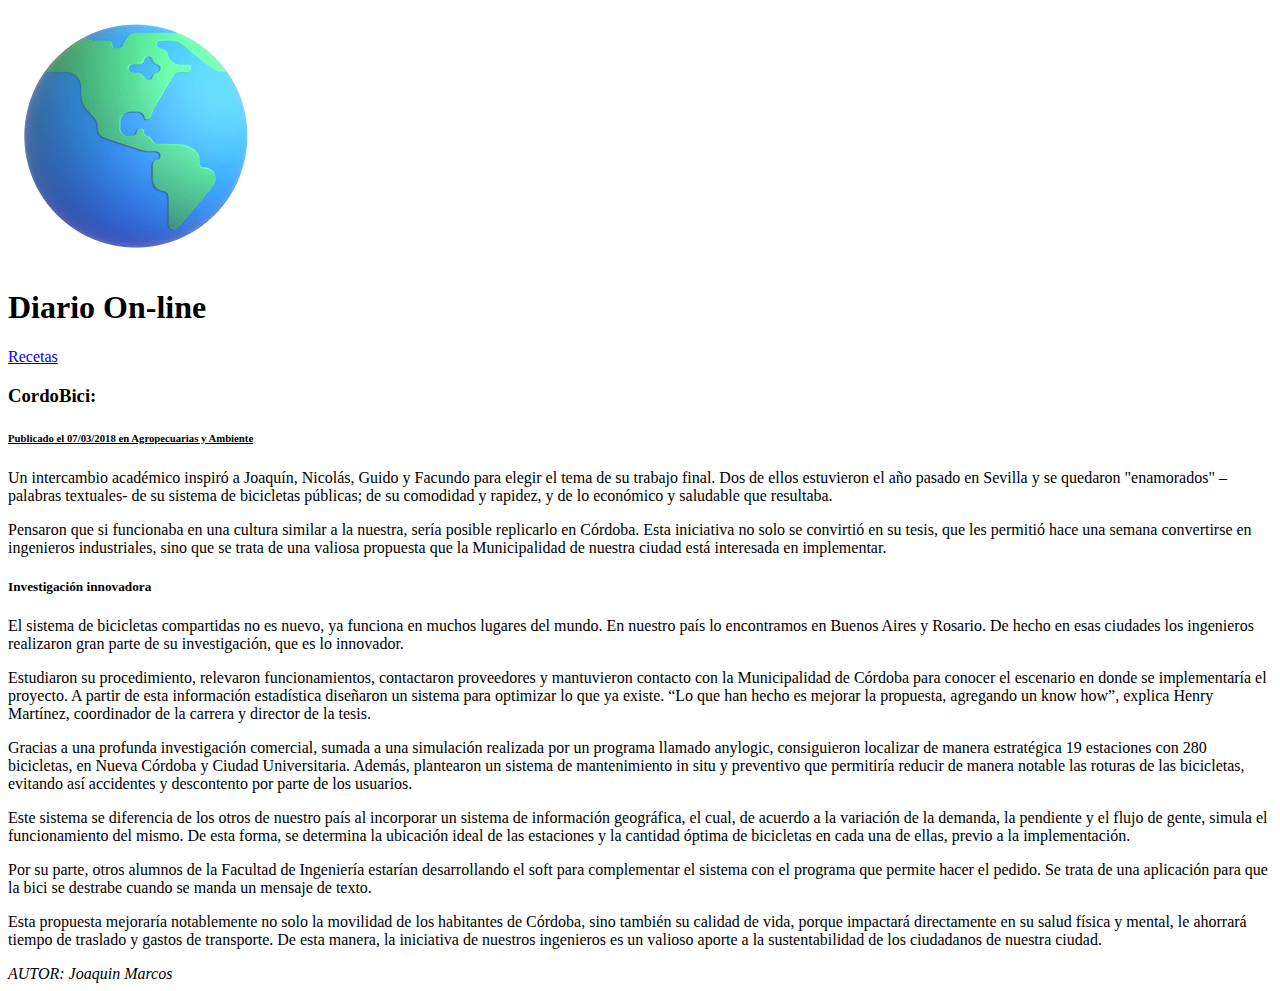
<file: Ejercicios-HTML/ej_noticia.html>
<!DOCTYPE html>
<html lang="es">
<head>
    <meta charset="UTF-8">
    <title>Ejercicio Columnas</title>
</head>
<body>
<!--Agregar la etiqueta semántica para la cabecera. La cabecera debe contener un titulo-->
<!--Separe la noticia en parrafos-->
<header>
    <img src="imagenes/globe-showing-americas_1f30e.png" alt="Logo diario">
    <h1>Diario On-line</h1>
</header> 

<nav>
    <a href="ej_listas.html">Recetas</a>
</nav>

<section>
    <strong><h3>CordoBici:</h3> </strong>

<u><h6>Publicado el 07/03/2018 en Agropecuarias y Ambiente</h6></u>
<p>
            Un intercambio académico inspiró a Joaquín, Nicolás, Guido y Facundo para elegir el tema de su trabajo final.
            Dos de ellos estuvieron el año pasado en Sevilla y se quedaron "enamorados" –palabras textuales- de su
            sistema de bicicletas públicas; de su comodidad y rapidez, y de lo económico y saludable que resultaba.
</p>
<p>
    
            Pensaron que si funcionaba en una cultura similar a la nuestra, sería posible replicarlo en Córdoba.
            Esta iniciativa no solo se convirtió en su tesis, que les permitió hace una semana convertirse en ingenieros
            industriales, sino que se trata de una valiosa propuesta que la Municipalidad de nuestra ciudad está
            interesada en implementar.
</p>

        <h5>Investigación innovadora</h5>

<p>
            El sistema de bicicletas compartidas no es nuevo, ya funciona en muchos lugares del mundo. En nuestro país
            lo encontramos en Buenos Aires y Rosario. De hecho en esas ciudades los ingenieros realizaron gran parte de
            su investigación, que es lo innovador.
        
</p>
<p>         
            Estudiaron su procedimiento, relevaron funcionamientos, contactaron proveedores y mantuvieron contacto con
            la Municipalidad de Córdoba para conocer el escenario en donde se implementaría el proyecto.  A partir de
            esta información estadística diseñaron un sistema para optimizar lo que ya existe. “Lo que han hecho es
            mejorar la propuesta, agregando un know how”, explica Henry Martínez, coordinador de la carrera y director
            de la tesis.
        
</p>
<p>     
            Gracias a una profunda investigación comercial, sumada a una simulación realizada por un programa llamado
            anylogic, consiguieron localizar de manera estratégica 19 estaciones con 280 bicicletas, en Nueva Córdoba y
            Ciudad Universitaria.
        

         
            Además, plantearon un sistema de mantenimiento in situ y preventivo que permitiría reducir de manera notable
            las roturas de las bicicletas, evitando así accidentes y descontento por parte de los usuarios.
        

</p>
<p>       
            Este sistema se diferencia de los otros de nuestro país al incorporar un sistema de información geográfica,
            el cual, de acuerdo a la variación de la demanda, la pendiente y el flujo de gente, simula el funcionamiento
            del mismo. De esta forma, se determina la ubicación ideal de las estaciones y la cantidad óptima de
            bicicletas en cada una de ellas, previo a la implementación.
        
</p>
<p>     
            Por su parte, otros alumnos de la Facultad de Ingeniería estarían desarrollando el soft para complementar
            el sistema con el programa que permite hacer el pedido.  Se trata de una aplicación para que la bici se
            destrabe cuando se manda un mensaje de texto.
        
</p>
<p>     
            Esta propuesta mejoraría notablemente no solo la movilidad de los habitantes de Córdoba, sino también su
            calidad de vida, porque impactará directamente en su salud física y mental, le ahorrará tiempo de traslado
            y gastos de transporte. De esta manera, la iniciativa de nuestros ingenieros es un valioso aporte a la
            sustentabilidad de los ciudadanos de nuestra ciudad.
</p>
</section>
    <footer>
        <em>AUTOR: Joaquin Marcos </em> 
    </footer>
</body>
</html>
</file>
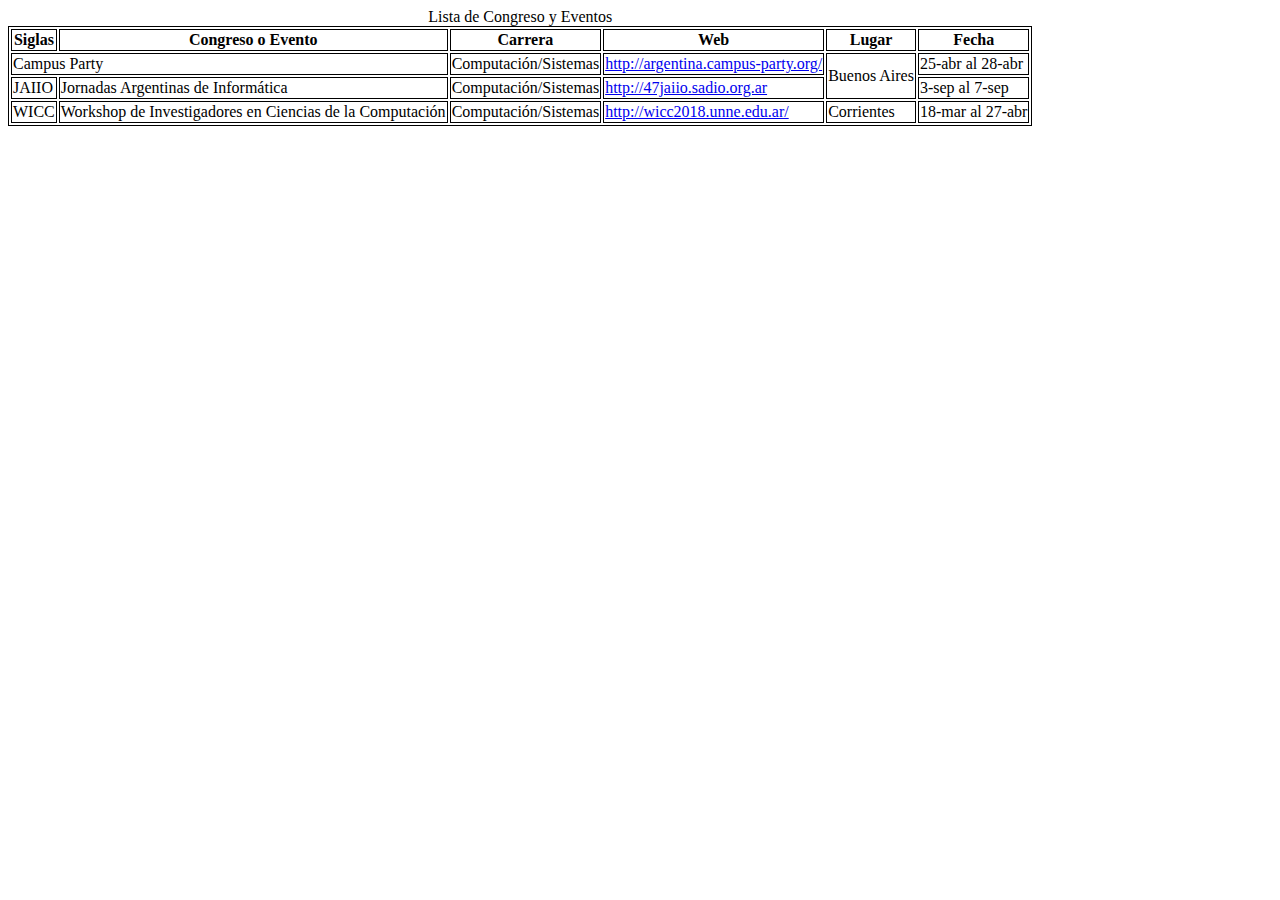
<file: Ejercicios-HTML/ej_tablas.html>
<!DOCTYPE html>
<html lang="en">
<head>
    <meta charset="UTF-8">
    <title>Tablas</title>

    <style>
        table, tr, td, th{
            border: 1px solid #000000;
        }
    </style>
</head>

<!--Cree una tabla para visualizar la  información de los diferentes congresos (emplee etiquetas semánticas de tablas)-->
<!--Elimine las siglas CPAR, y 'Campus Party' debe ocupar 2 celdas-->
<!--Como campus party y Jaiio comparten el mismo lugar, unifique las celdas que contienen 'Buenos Aires'-->
<body>
<table>
    <caption>Lista de Congreso y Eventos</caption>
<thead>
<tbody>
<tr>
    <th>Siglas</th>
    <th>Congreso o Evento</th>
    <th>Carrera</th>
    <th>Web</th>
    <th>Lugar</th>
    <th>Fecha</th>
</tr>
</tbody>
</thead>
<tr>
    <!--El colspan sirve para agrupar celdas contiguas en la misma fila-->
    <td colspan="2">Campus Party</td>
    <td>Computación/Sistemas</td>
    <td><a href="http://argentina.campus-party.org/">http://argentina.campus-party.org/</a></td>
    <td rowspan="2">Buenos Aires</td>
    <td>25-abr al 28-abr</td>
</tr>
<tr>
    <td>JAIIO</td>
    <td>Jornadas Argentinas de Informática</td>
    <td>Computación/Sistemas</td>
    <td><a href="http://47jaiio.sadio.org.ar">http://47jaiio.sadio.org.ar</a></td>
    <td>3-sep al 7-sep</td>
</tr>
<tr>
    <td>WICC</td>
    <td>Workshop de Investigadores en Ciencias de la Computación</td>
    <td>Computación/Sistemas</td>
    <td><a href="http://wicc2018.unne.edu.ar/">http://wicc2018.unne.edu.ar/</a></td>
    <td>Corrientes</td>
    <td>18-mar al 27-abr</td>
</tr>
</table>
</body>
</html>
</file>
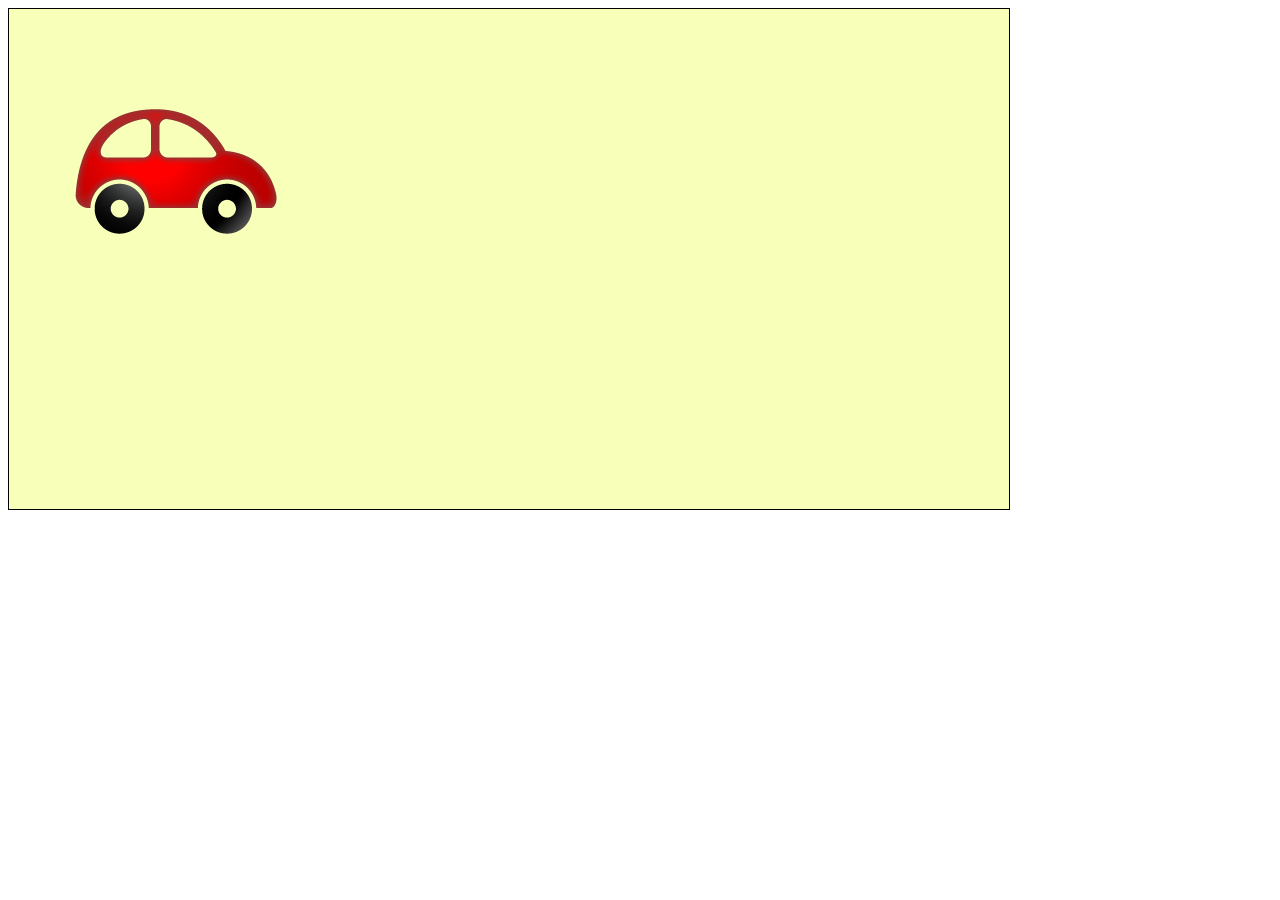
<file: Ejercicios-JavaScript/animarAuto.html>
<!DOCTYPE html>
<html lang="en">
<head>
    <meta charset="UTF-8">
    <title>Canvas con Circulo y Cuadrado</title>
    <link href="https://fonts.googleapis.com/css?family=Inknut+Antiqua" rel="stylesheet">
    <link href="miEstilo.css" type="text/css" rel="stylesheet">
    <script type="text/javascript" src="misFunciones.js"></script>
</head>

<body onload="setInterval(animarAuto, 20)">

<canvas id="myCanvas" class="ejer" width="1000px" height="500px">
    Tu navegador no soporta el tag de HTML5 canvas.
</canvas>

</body>
</html>
</file>
<file: Ejercicios-CSS/estilo_cv.css>
div{
    border: 2px solid #164a7e;
    margin: 20px 25px;
    padding: 18px;
    background-color: rgba(140, 154, 233, 0.3);
    border-radius: 15px;
    box-shadow: 5px 7px rgb(5, 6, 78);
}
#foto{
    width: 125px;
    float: left;
    border-radius: 40%;
}
.cuerpoPagina{
    text-align: center;
    font-family: 'Rubik', sans-serif;
    background: linear-gradient(to right, white, rgb(255, 238, 0));
}
h1, h2, h3{
     text-shadow: 1px 3px rgb(247, 247, 247);
}
</file>
<file: Ejercicios-JavaScript/miEstilo.css>
/*Titulos*/
h1{
    font-family: 'Inknut Antiqua', serif;
    line-height: 130%;
}

.body-num{
    background: url("images/fondo_numeros.jpg");
    background-size: cover;
}

.centrado{
    margin: auto;
}

.div-conver{
    background: #FFFFFF;
    border: 2px solid #000000;
    border-radius: 20px;
    max-width: 430px;
    text-align: center;
    margin: 10px auto;
    padding: 10px 10px;
    margin-top: 50px;
}

.color-div{
    background: #feab5a;
    max-width: 500px;
    display: none;
}

.operacionesMat input{
    max-width: 40px;
}

/*Formulario*/
input{
    border-radius: 2px;
    box-shadow: 5px 5px 10px #7a8aac;
}

input:focus {
    border-color: #19ac67;
}

.ejer{
    border:1px solid #000000;
    background: rgba(240, 255, 105, 0.47);
}

ul {
    list-style-type: none;
    margin: 0;
    padding: 0;
    width: 200px;
    background-color: #f1f1f1;
    border: 1px solid #555;
}

li a {
    display: block;
    color: #000;
    padding: 8px 16px;
    text-decoration: none;
    font-family: 'Inknut Antiqua', serif;
    font-size: 10px;
}

li {
    text-align: center;
    border-bottom: 1px solid #555;
}

li:last-child {
    border-bottom: none;
}

li a.active {
    background-color: #4CAF50;
    color: white;
}

li a:hover:not(.active) {
    background-color: #555;
    color: white;
}
</file>
